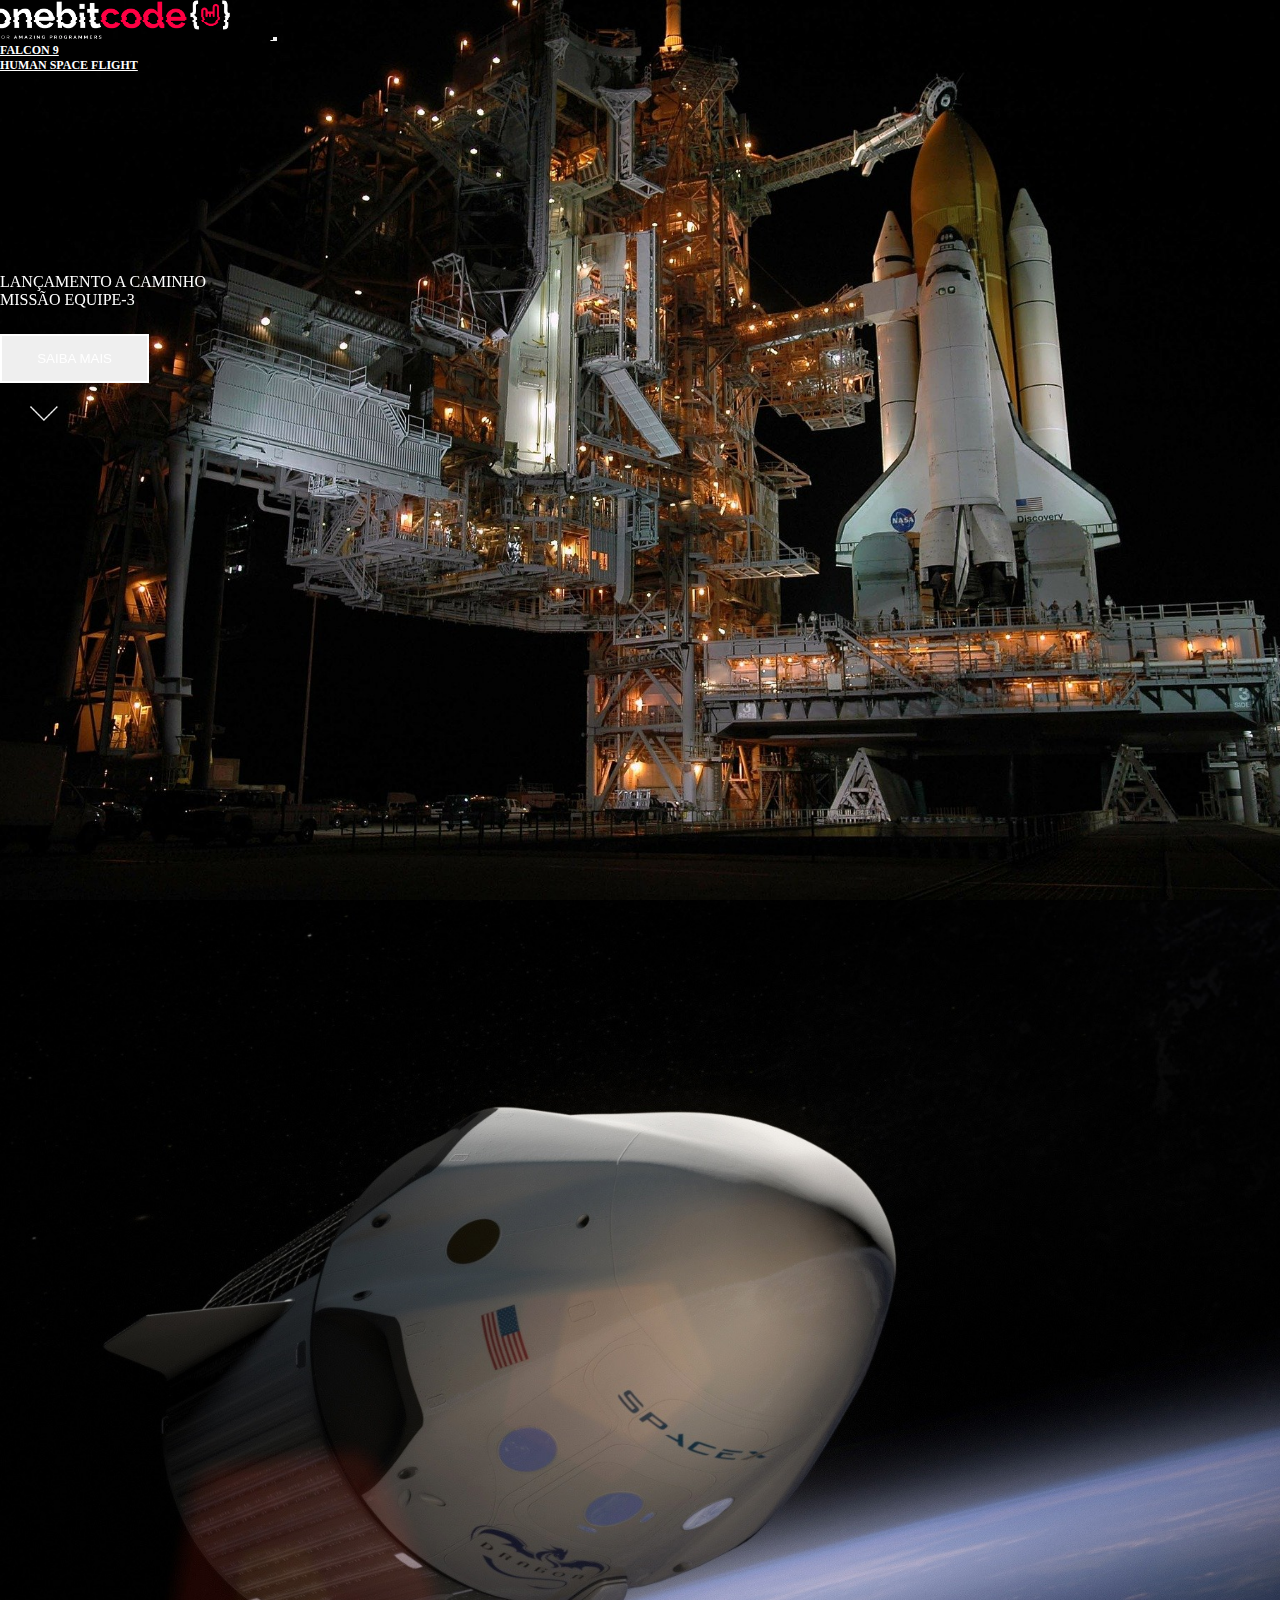
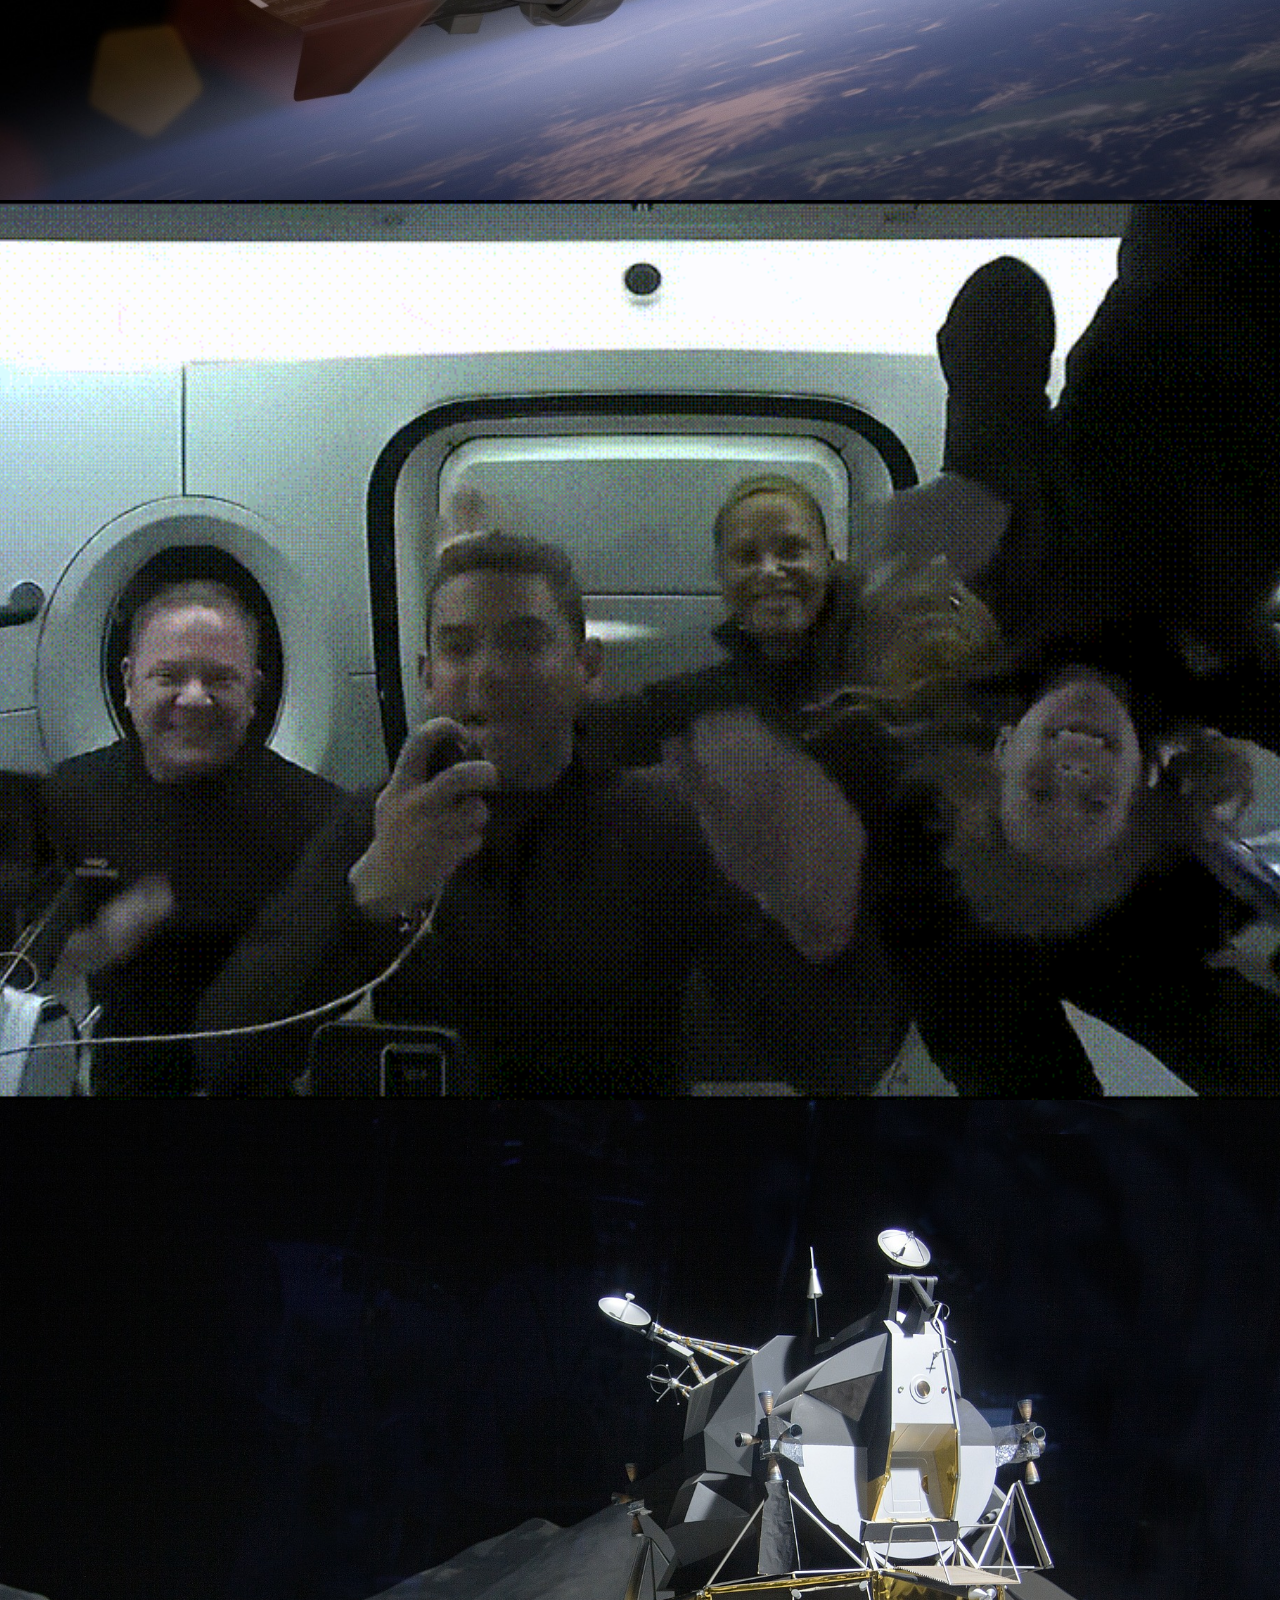
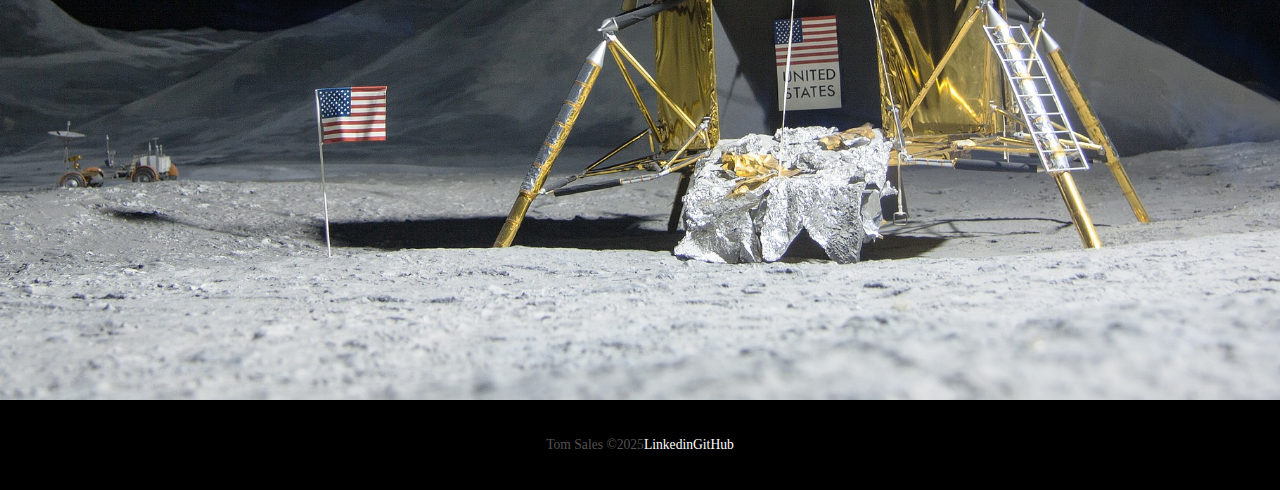
<file: index.html>
<!DOCTYPE html>
<html lang="pt-br">
<head>
    <meta charset="UTF-8">
    <meta name="viewport" content="width=device-width, initial-scale=1.0">

    <!-- Bootstrap css -->
    <link href="https://cdn.jsdelivr.net/npm/bootstrap@5.1.3/dist/css/bootstrap.min.css" rel="stylesheet" integrity="sha384-1BmE4kWBq78iYhFldvKuhfTAU6auU8tT94WrHftjDbrCEXSU1oBoqyl2QvZ6jIW3" crossorigin="anonymous">

    <!-- Lib text -->
    <link rel="stylesheet" href="https://unpkg.com/aos@next/dist/aos.css" />

    <!-- Favicon -->
    <link rel="shortcut icon" href="./images/favicon.png" type="image/x-icon">

    <!-- Link do css -->
    <link rel="stylesheet" href="./css/styles.css">

    <title>OnebitX - Home</title>
</head>
<body>

    <!-- container00 e container01 para alteração no sass -->
    <div class="container-fluid container00 container01">
        <div class="container">
            <header class="header">

                <nav class="navbar navbar-expand-lg navbar-dark bg-transparent pt-4">
                    <div class="container-fluid">
                        <a href="index.html">
                            <img src="./images/logo-obc-2021-darkbg.png" alt="Logo OneBitX"
                            class="logoPc img-fluid">
                        </a>

                        <button class="navbar-toggler" type="button" data-bs-toggle="collapse" data-bs-target="#navbarNav" aria-controls="navbarNav" aria-expanded="false" aria-label="Toggle navigation">
                            <span class="navbar-toggler-icon"></span>
                        </button>

                        <div class="collapse navbar-collapse" id="navbarNav">
                            <ul class="navbar-nav">
                                <li class="nav-item">
                                    <a class="nav-link active" aria-current="page" href="falcon9.html" id="navItem">
                                        FALCON 9
                                    </a>
                                </li>
                                <li class="nav-item">
                                    <a class="nav-link active" href="humanSpace.html" id="navItem">
                                        HUMAN SPACE FLIGHT
                                    </a>
                                </li>
                            </ul>
                        </div>
                    </div>
                </nav>
            </header>
        </div>

        <div class="container titlePadding" data-aos="fade-up" data-aos-duration="1500">
            <p class="h5" id="launchComing">LANÇAMENTO A CAMINHO</p>
            <p class="h1 mediumTitle">MISSÃO EQUIPE-3</p>
            <button type="button" class="btn btn-outline-light mt-5" id="button">
                SAIBA MAIS
            </button>

            <div class="container text-center">
                <img src="./images/home/arrowDown.gif" alt="arrowDown" class="arrowDown">
            </div>
        </div>
    </div>

    <div class="container-fluid container00 container02">

        <div class="container titlePadding" data-aos="fade-right" data-aos-duration="1500">
            <p class="h5" id="launchComing">MISSÃO CONCLUÍDA</p>
            <p class="h1 shortTitle">MISSÃO EQUIPE-2 RETORNOU PARA A TERRA</p>
            <button type="button" class="btn btn-outline-light mt-5" id="button">
                SAIBA MAIS
            </button>
        </div>
    </div>

    <div class="container-fluid container00 container03">

        <div class="container titlePadding" data-aos="fade-down" data-aos-duration="1500">
            <p class="h5" id="launchComing">MISSÃO CONCLUÍDA</p>
            <p class="h1 shortTitle">DRAGON RETORNOU PARA A TERRA</p>
            <button type="button" class="btn btn-outline-light mt-5" id="button">
                SAIBA MAIS
            </button>
        </div>
    </div>

    <div class="container-fluid container00 container04">

        <div class="container titlePadding" data-aos="fade-down-right" data-aos-duration="1500">
            <p class="h1 mediumTitle">STARSHIP POUSA ASTRONAUTAS DA NASA NA LUA</p>


            <button type="button" class="btn btn-outline-light mt-5" id="button">
                SAIBA MAIS
            </button>
        </div>
    </div>

    <footer class="container-fluid footer">
        <span class="me-4 copyTS">Tom Sales &copy;2025</span>
        <a href="https://linkedin.com/in/tom-sales-camargo" target="_blank" class="me-4">Linkedin</a>
        <a href="https://github.com/tomsalescamargo" target="_blank">GitHub</a>
    </footer>

    <!-- Bootstrap script -->
    <script src="https://cdn.jsdelivr.net/npm/bootstrap@5.1.3/dist/js/bootstrap.bundle.min.js" integrity="sha384-ka7Sk0Gln4gmtz2MlQnikT1wXgYsOg+OMhuP+IlRH9sENBO0LRn5q+8nbTov4+1p" crossorigin="anonymous"></script> 

    <!-- Lib text script -->
    <script src="https://unpkg.com/aos@next/dist/aos.js"></script>
    <script>
      AOS.init();
    </script>
</body>
</html>
</file>
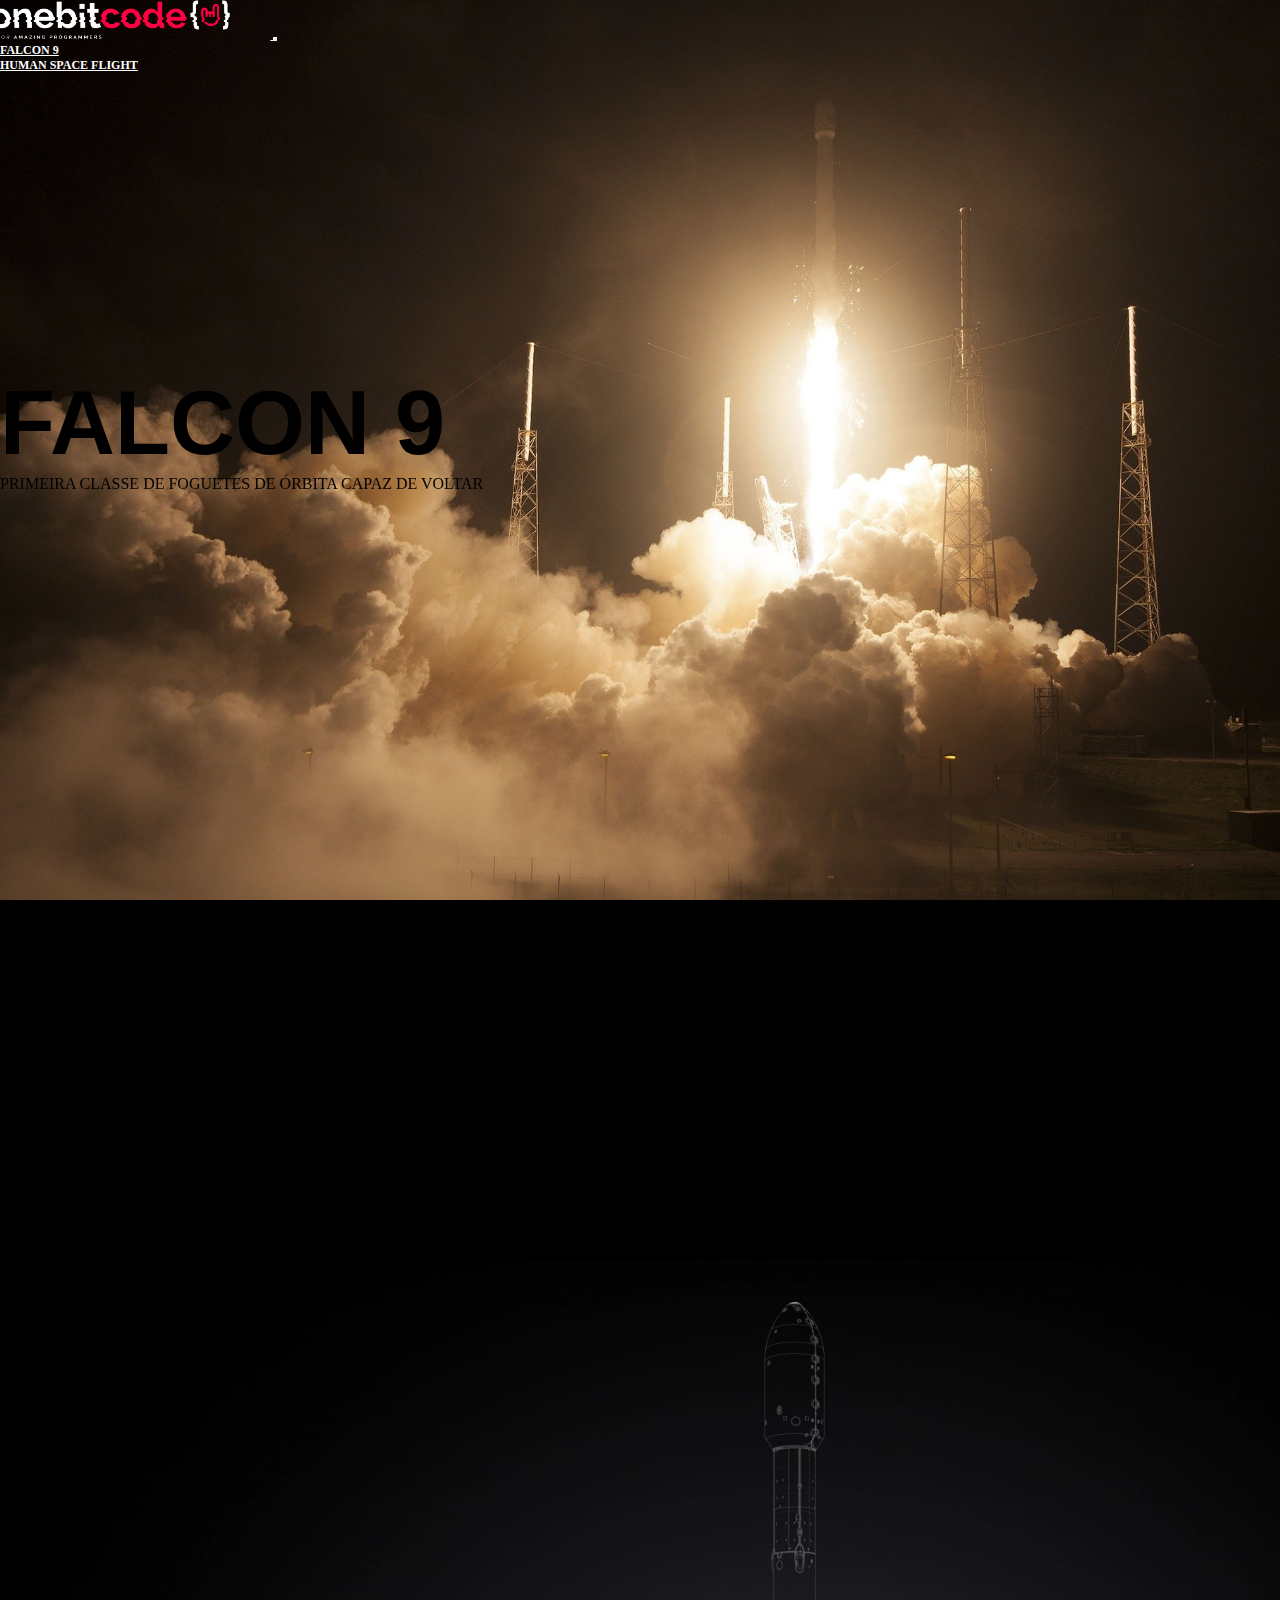
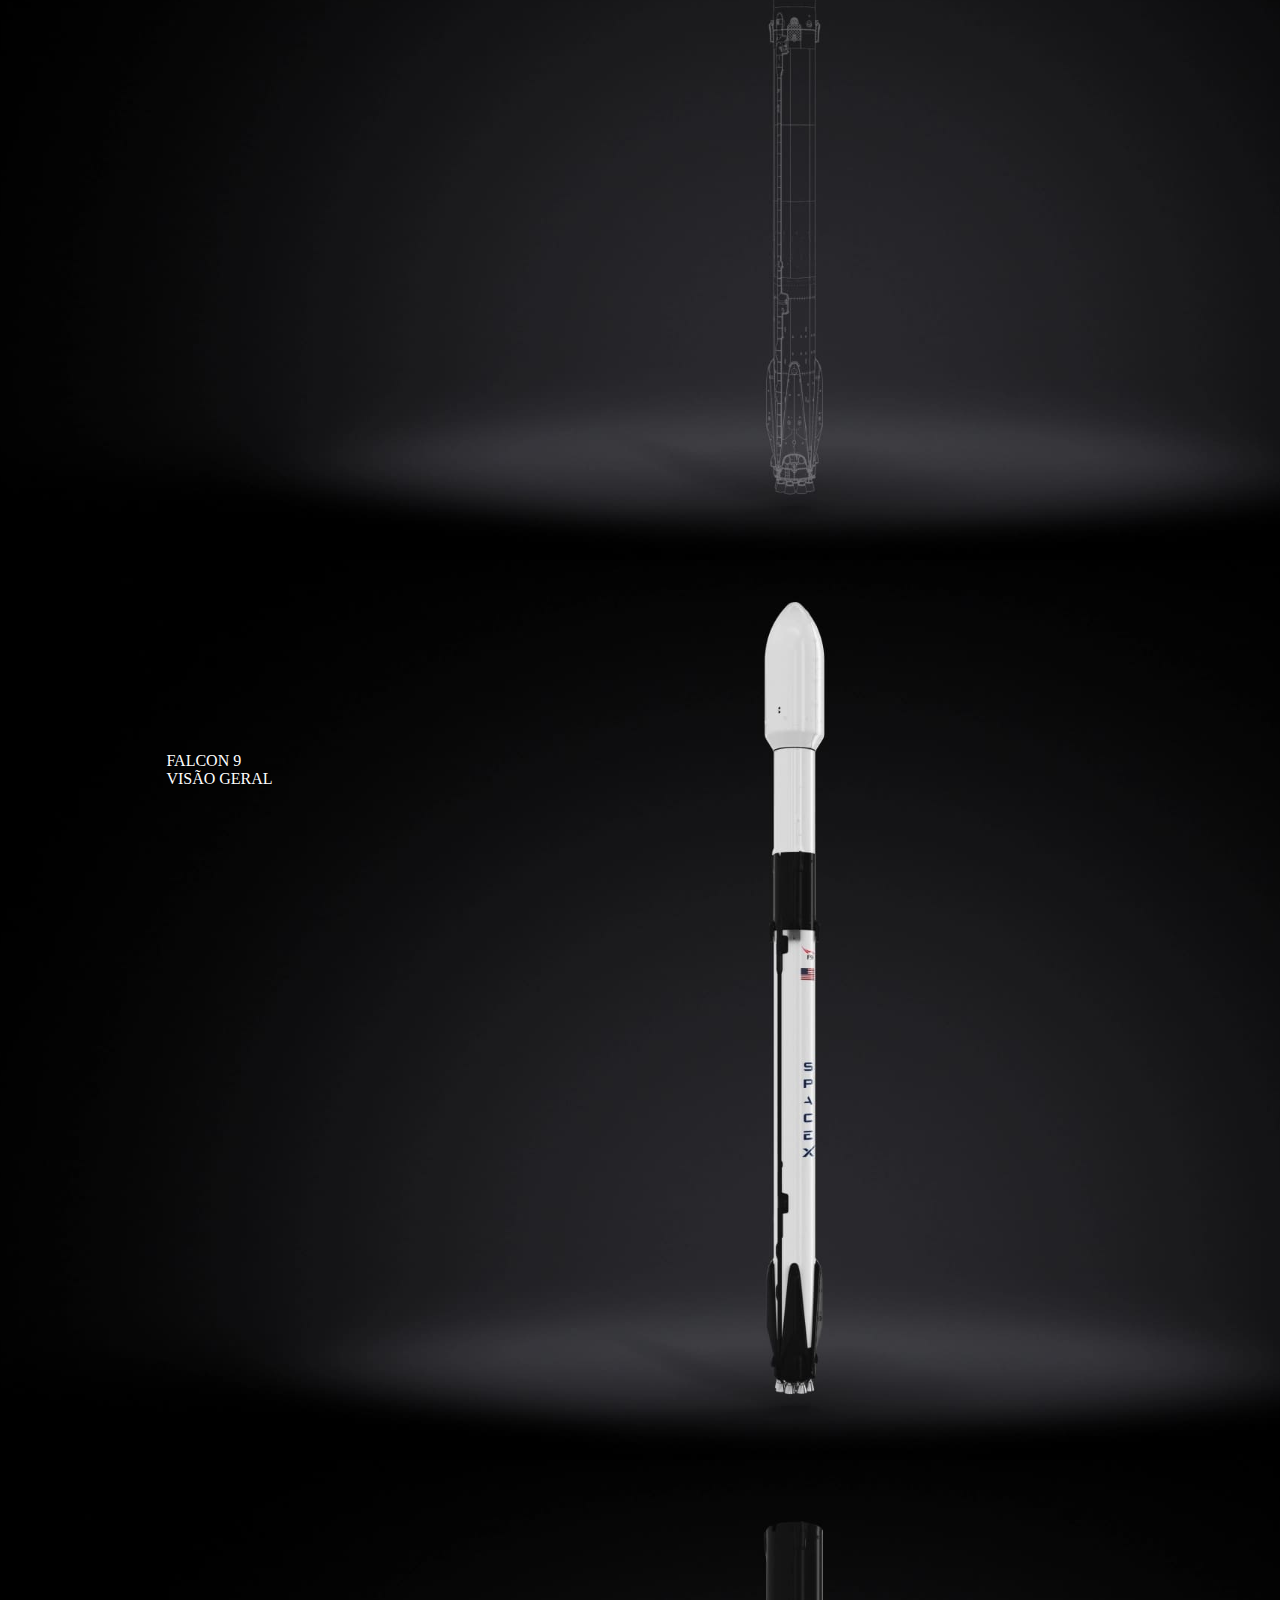
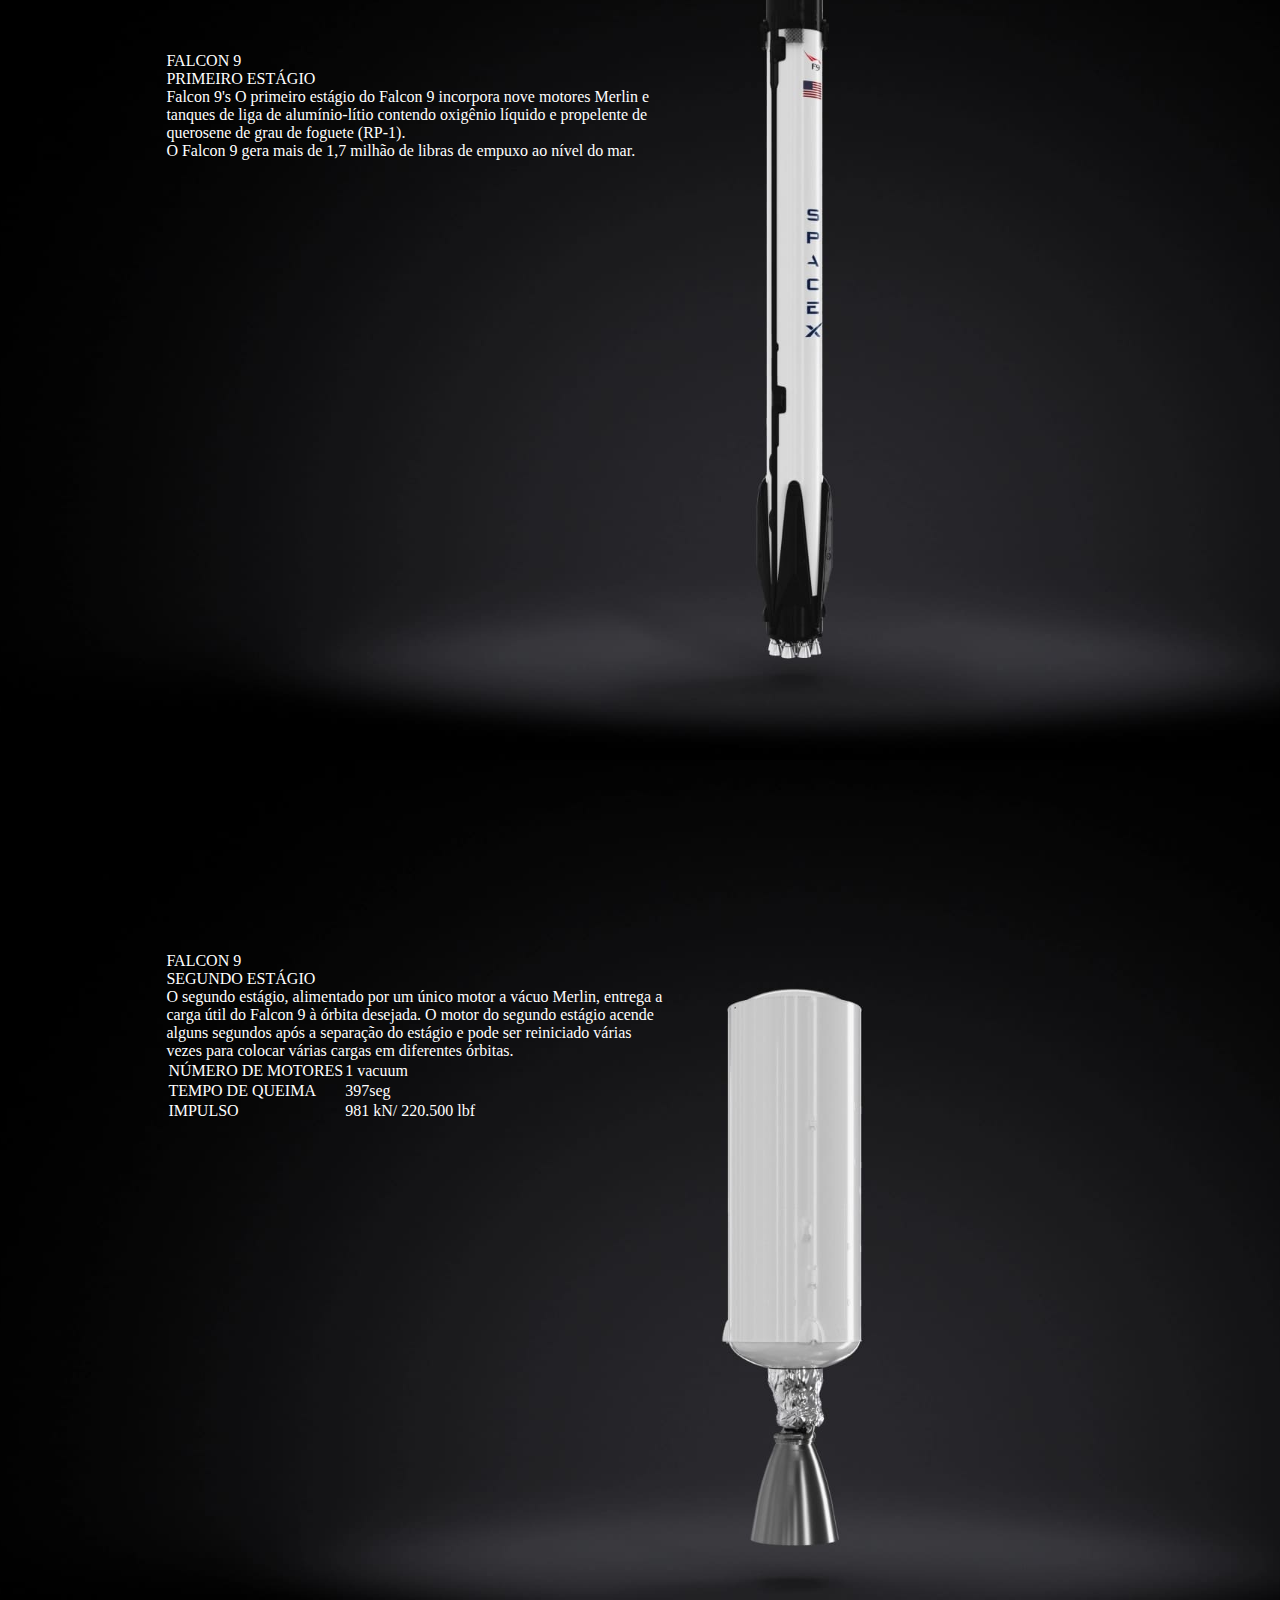
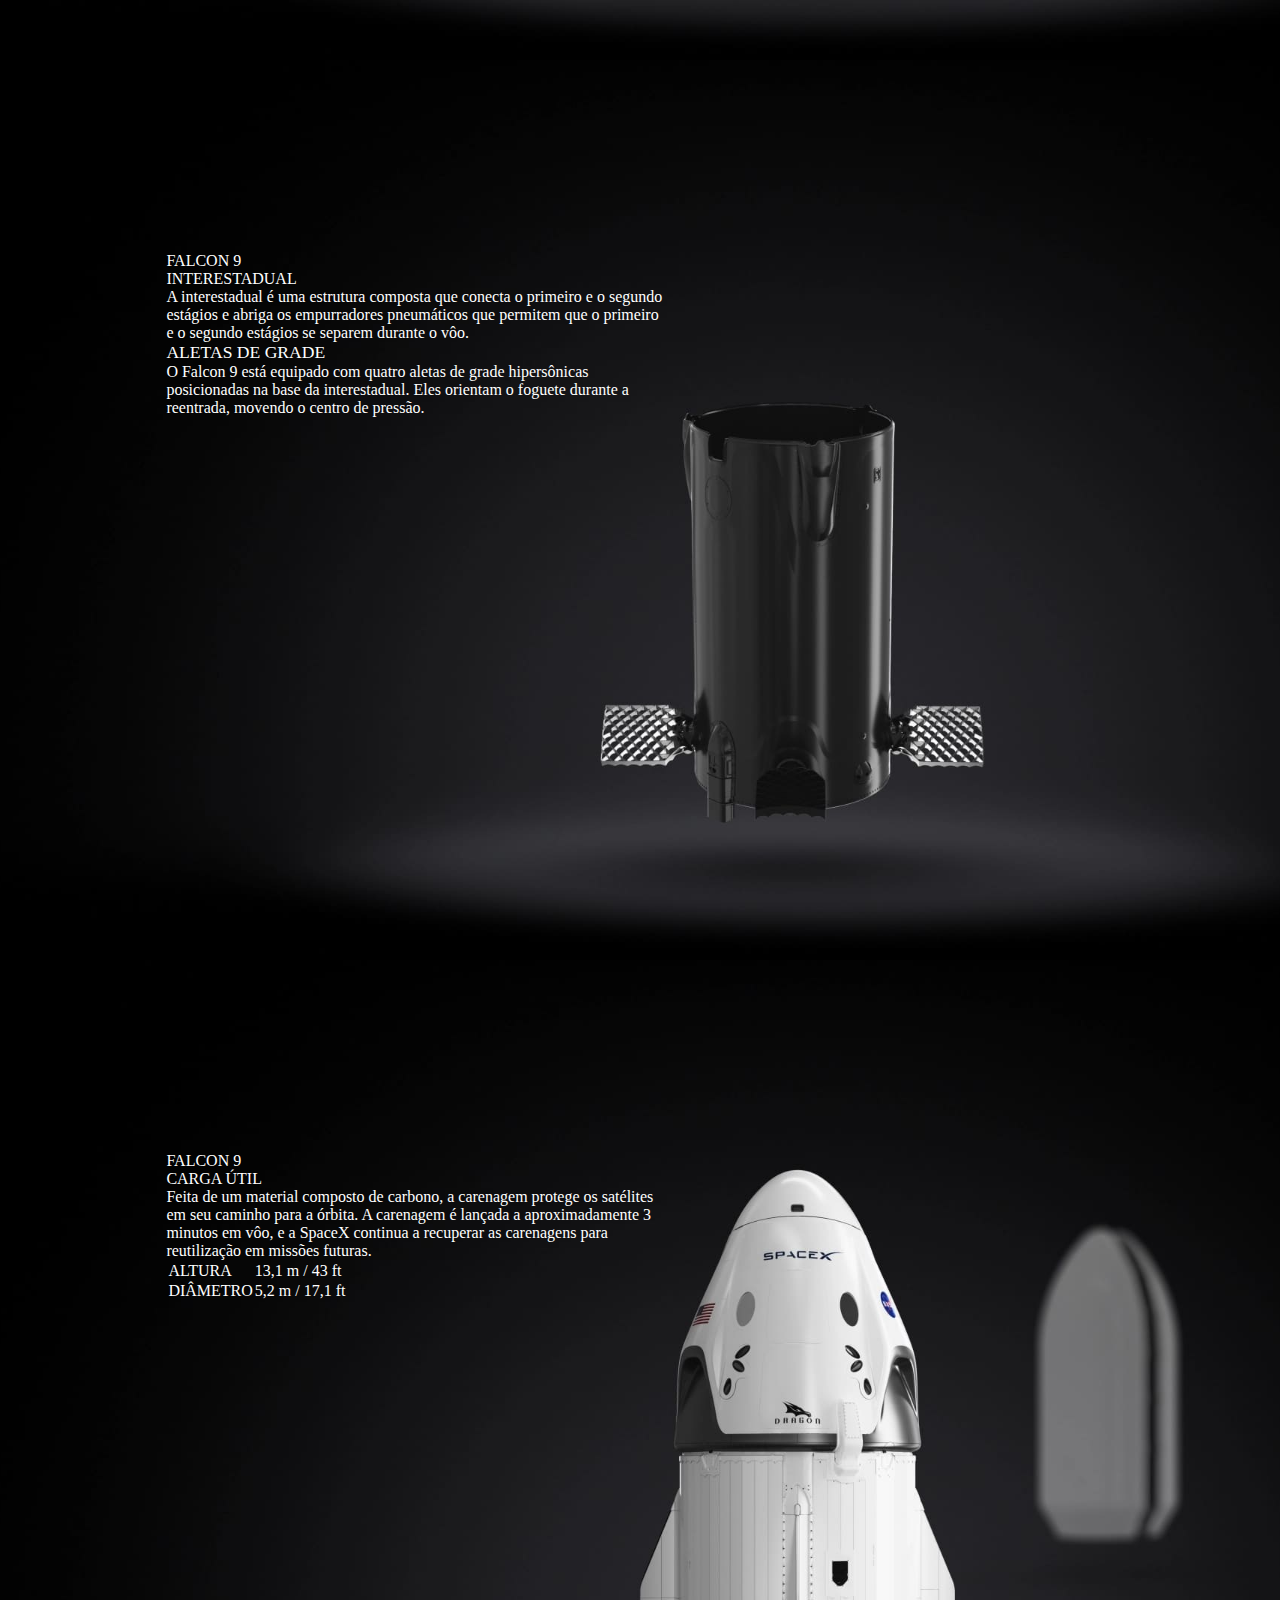
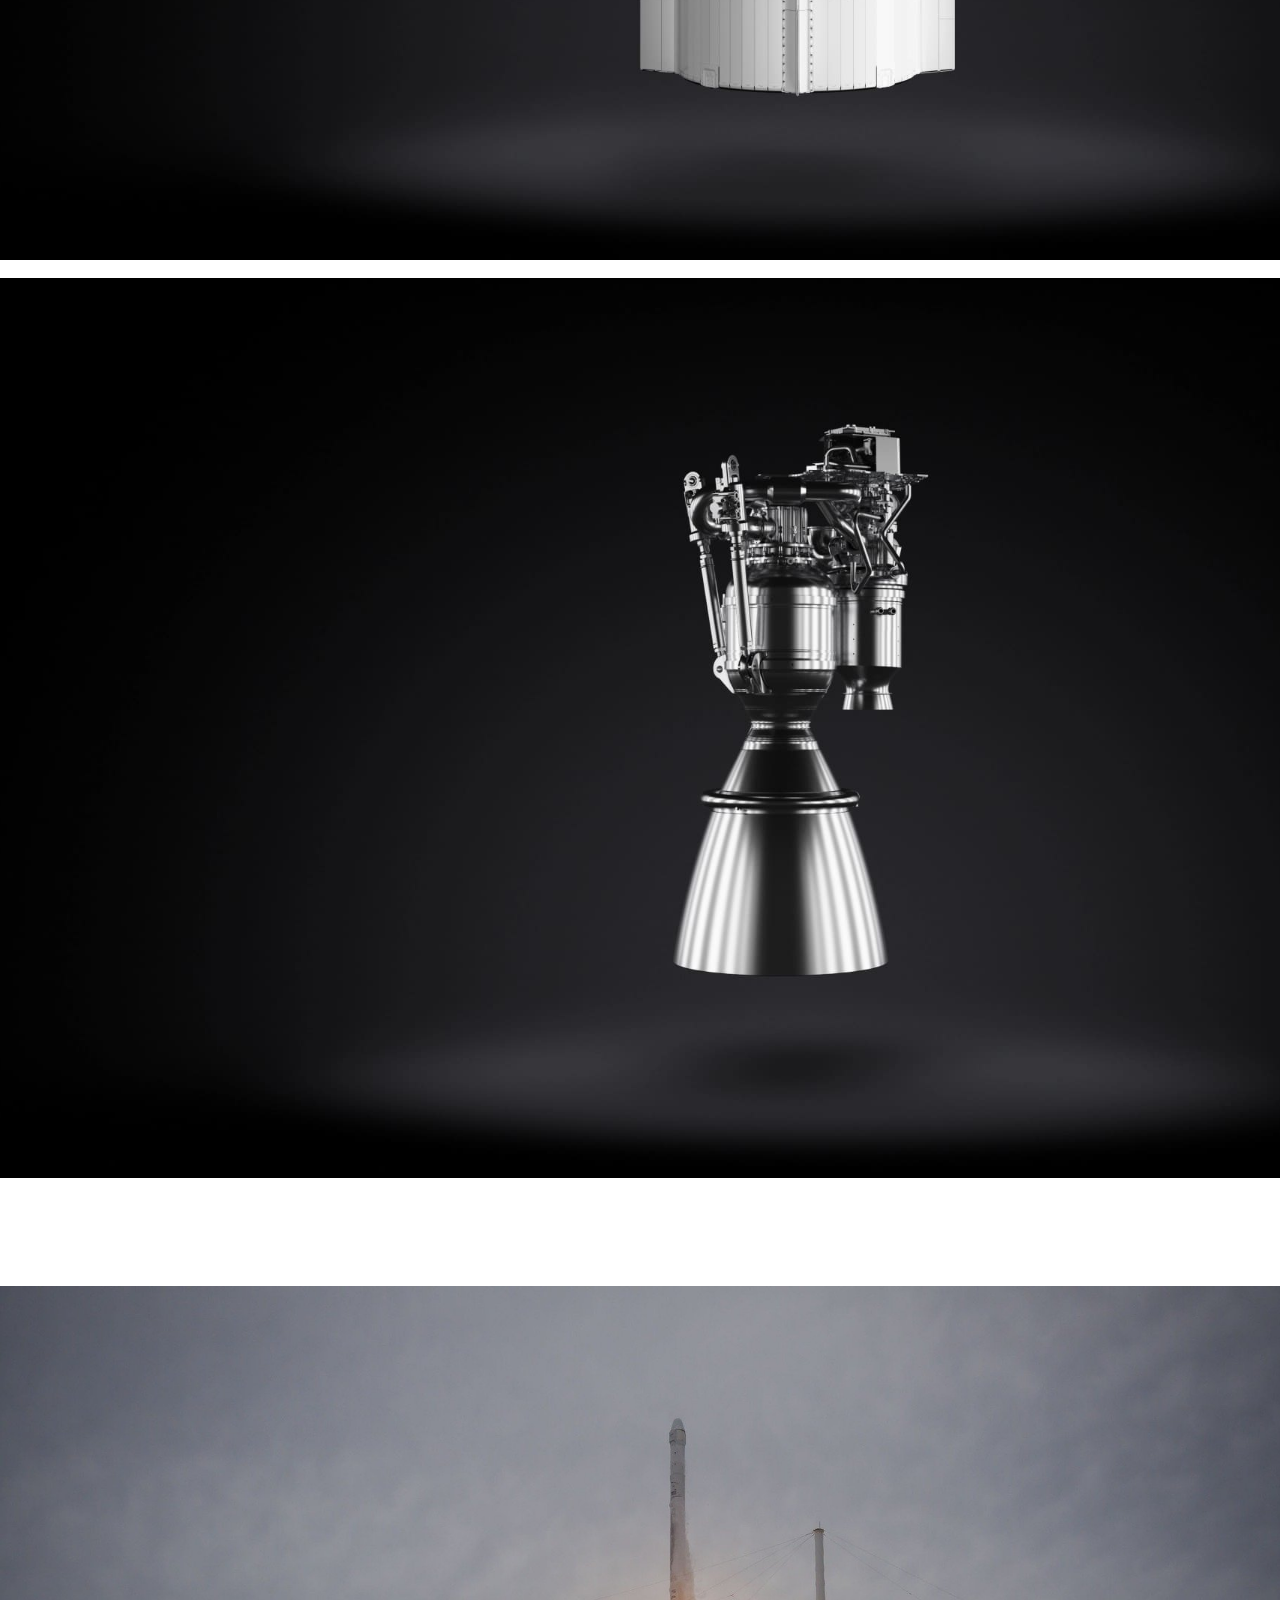
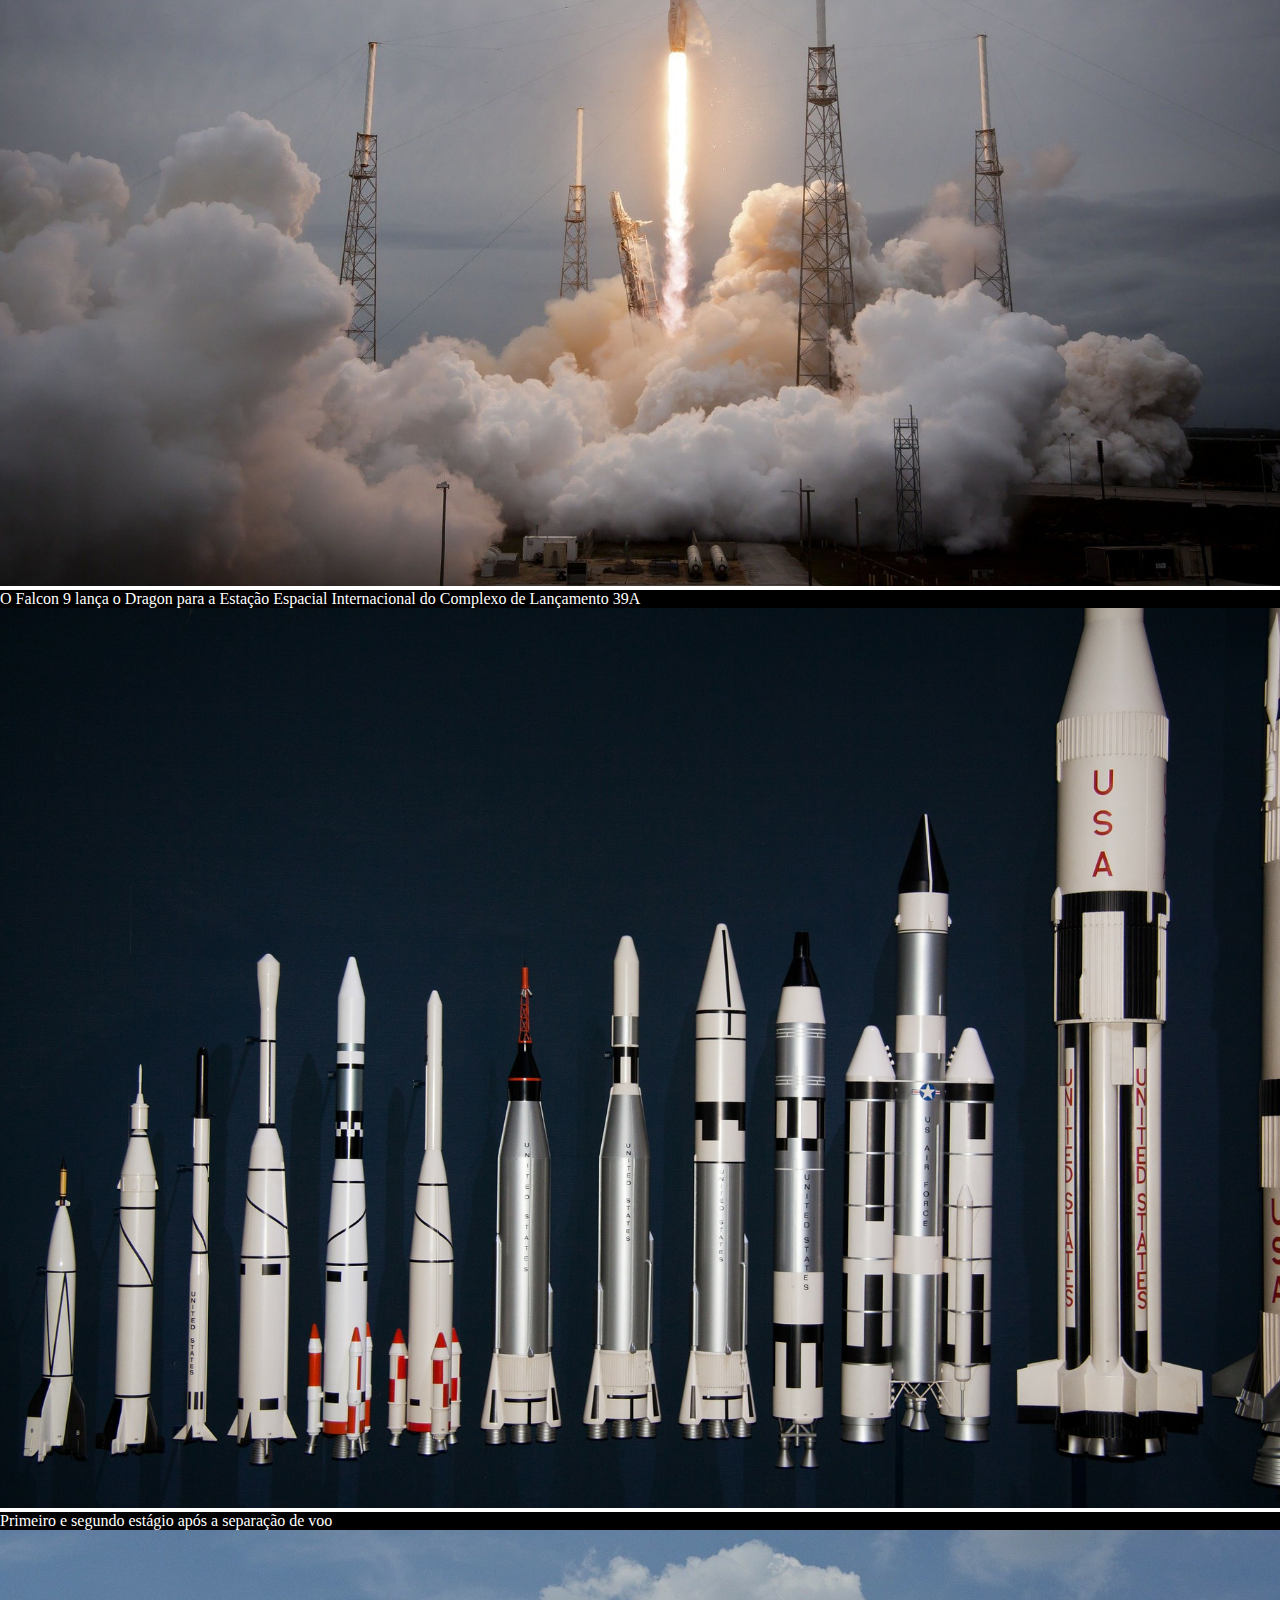
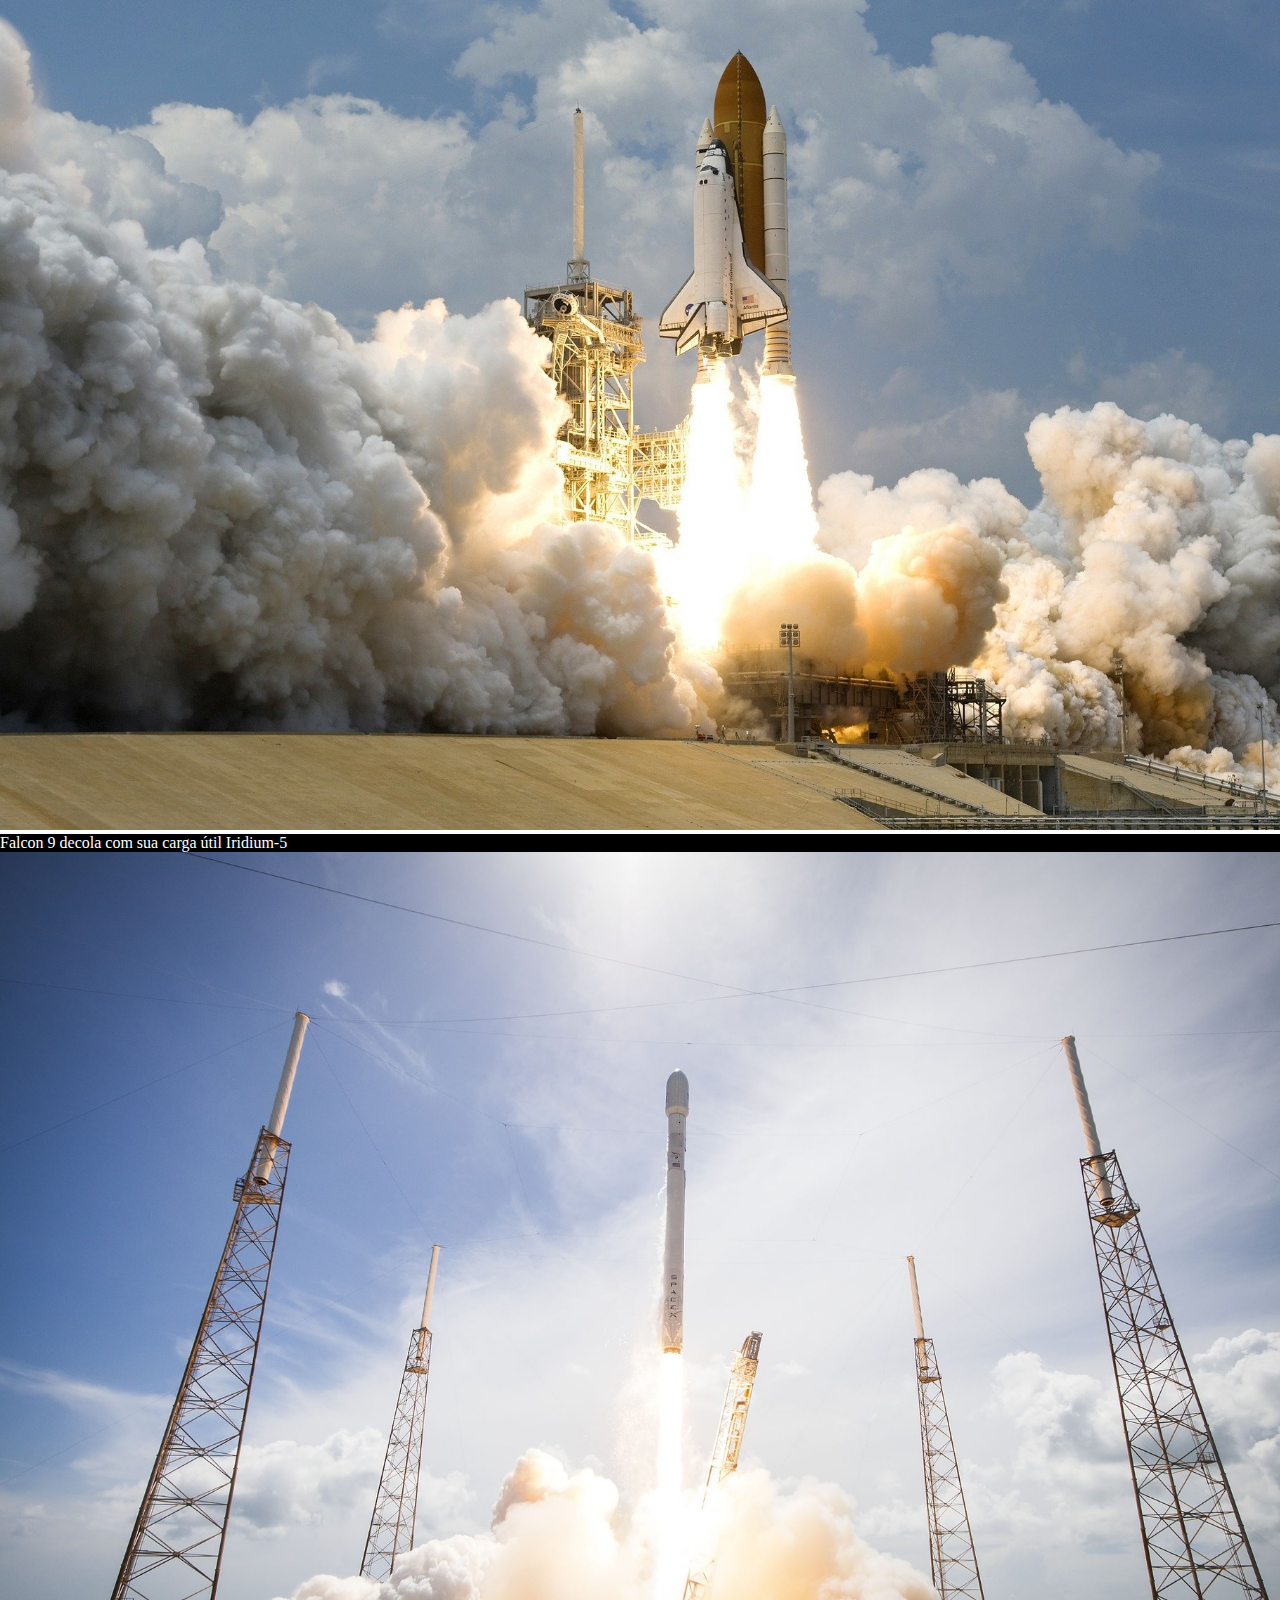
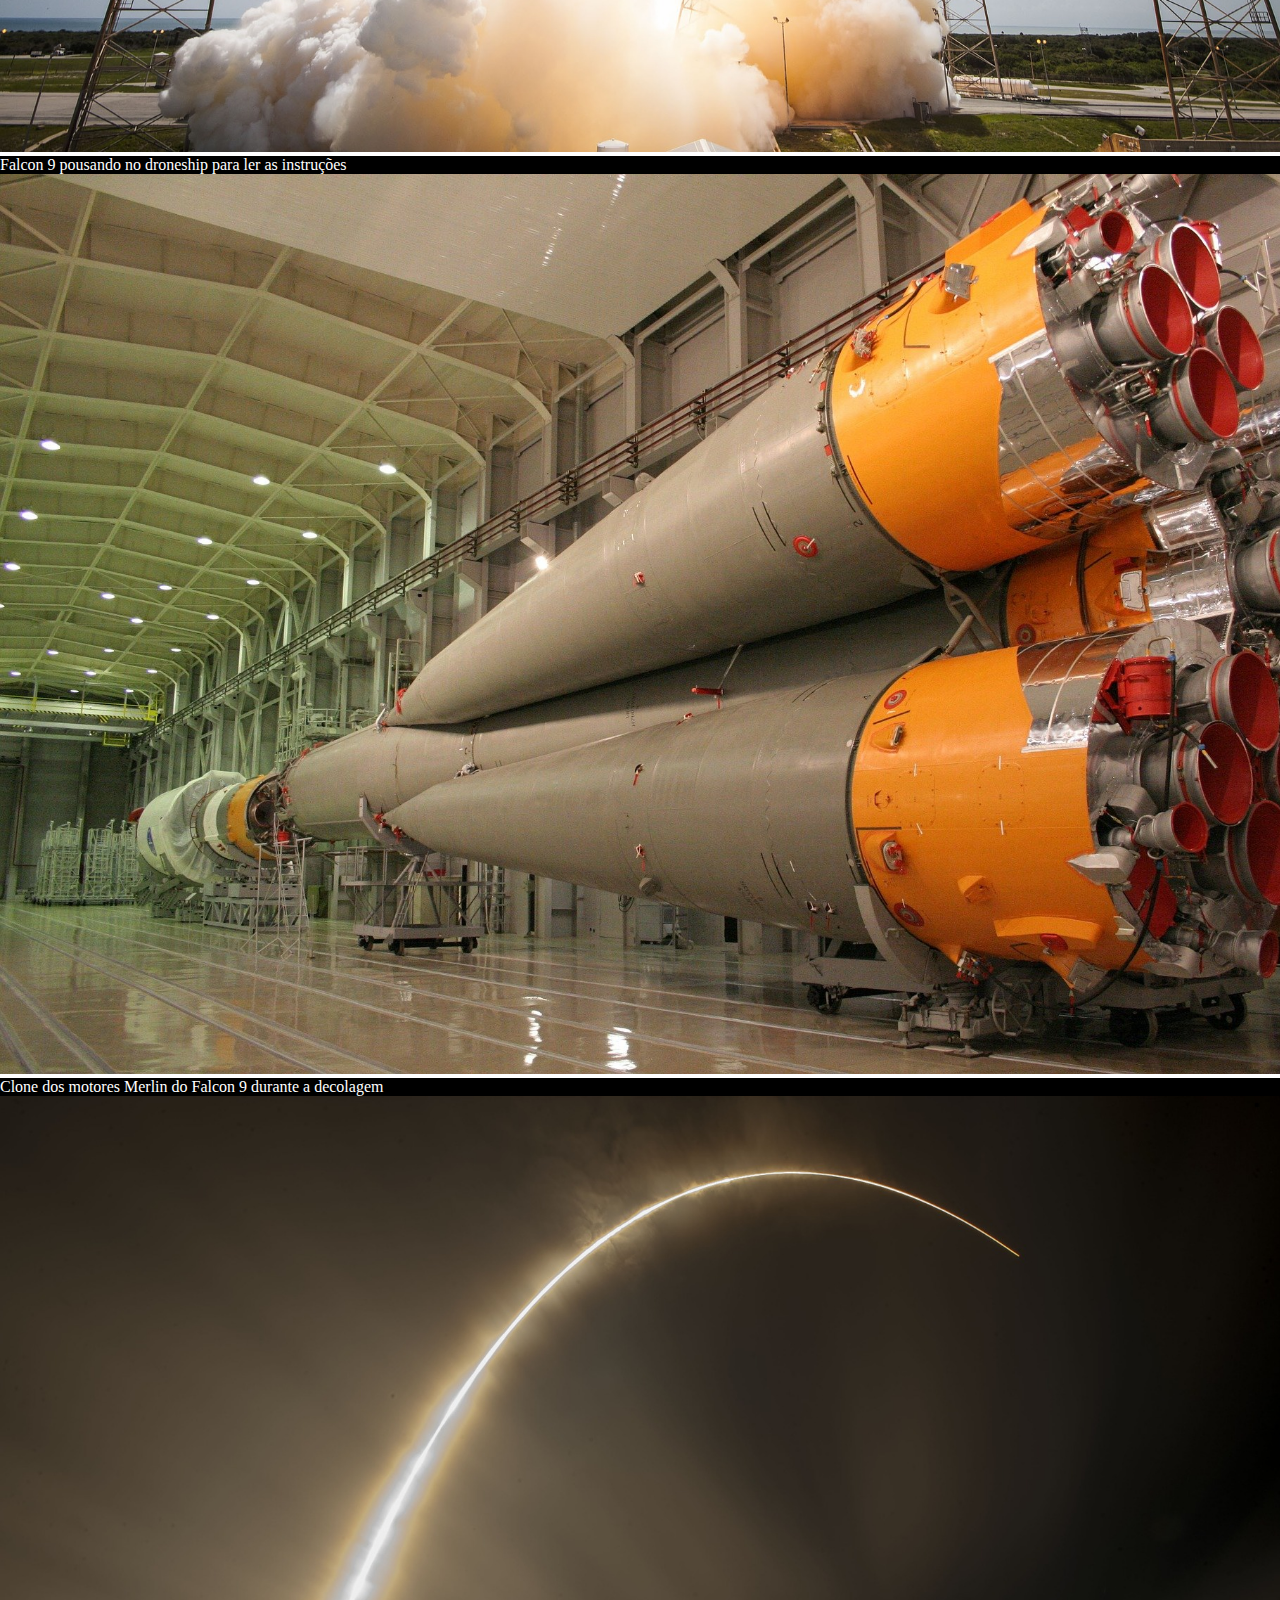
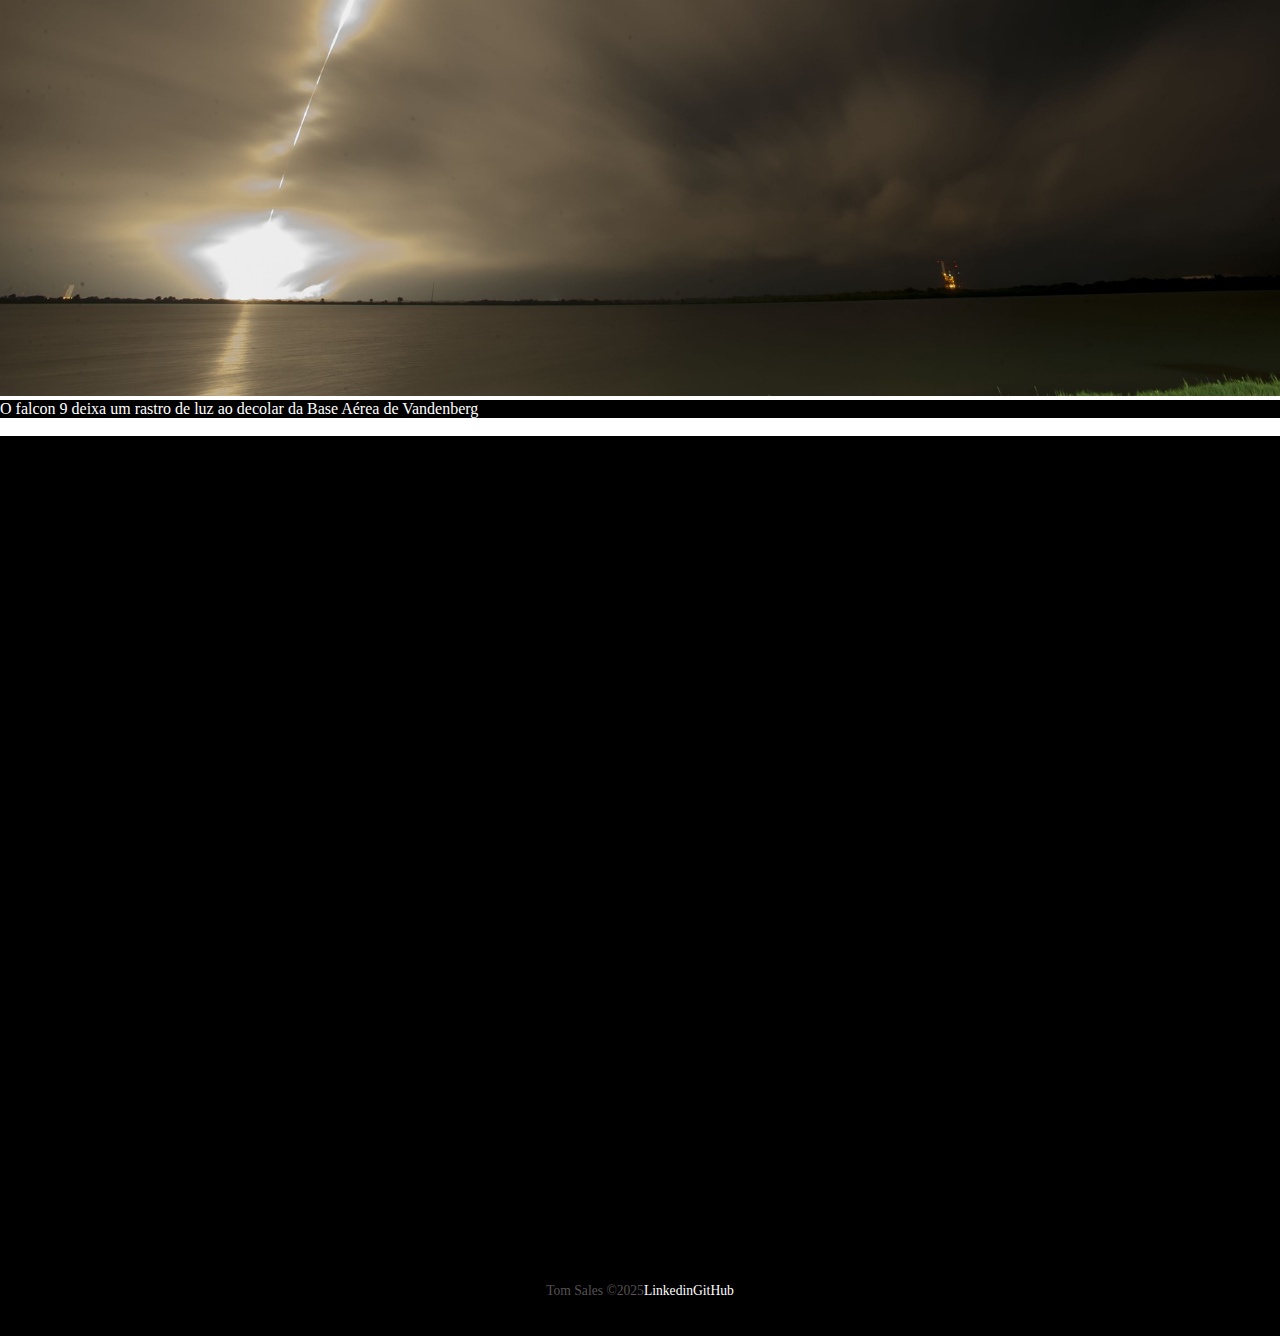
<file: falcon9.html>
<!DOCTYPE html>
<html lang="pt-br">
<head>
    <meta charset="UTF-8">
    <meta name="viewport" content="width=device-width, initial-scale=1.0">

    <!-- Bootstrap css -->
    <link href="https://cdn.jsdelivr.net/npm/bootstrap@5.1.3/dist/css/bootstrap.min.css" rel="stylesheet" integrity="sha384-1BmE4kWBq78iYhFldvKuhfTAU6auU8tT94WrHftjDbrCEXSU1oBoqyl2QvZ6jIW3" crossorigin="anonymous">

    <!-- Lib text -->
    <link rel="stylesheet" href="https://unpkg.com/aos@next/dist/aos.css" />

    <!-- Favicon -->
    <link rel="shortcut icon" href="./images/favicon.png" type="image/x-icon">

    <!-- Link do css -->
    <link rel="stylesheet" href="./css/styles.css">

    <title>OnebitX - Falcon9</title>
</head>
<body>

    <div class="container-fluid container00 container05">
        <div class="container">
            <header class="header">

                <nav class="navbar navbar-expand-lg navbar-dark bg-transparent pt-4">
                    <div class="container-fluid">
                        <a href="index.html">
                            <img src="./images/logo-obc-2021-darkbg.png" alt="Logo OneBitX"
                            class="logoPc img-fluid">
                        </a>

                        <button class="navbar-toggler" type="button" data-bs-toggle="collapse" data-bs-target="#navbarNav" aria-controls="navbarNav" aria-expanded="false" aria-label="Toggle navigation">
                            <span class="navbar-toggler-icon"></span>
                        </button>

                        <div class="collapse navbar-collapse" id="navbarNav">
                            <ul class="navbar-nav">
                                <li class="nav-item">
                                    <a class="nav-link active" aria-current="page" href="falcon9.html" id="navItem">
                                        FALCON 9
                                    </a>
                                </li>
                                <li class="nav-item">
                                    <a class="nav-link active" href="humanSpace.html" id="navItem">
                                        HUMAN SPACE FLIGHT
                                    </a>
                                </li>
                            </ul>
                        </div>
                    </div>
                </nav>
            </header>
        </div>

        <div class="container text-center titleContent" data-aos="fade-up" data-aos-duration="1500">
            <p class="h1 titleFalcon9">FALCON 9</p>
            <p class="h5 subTitleFalcon9">PRIMEIRA CLASSE DE FOGUETES DE ÓRBITA CAPAZ DE VOLTAR</p>
        </div>
    </div>

    <div class="container-fluid numbers">
        <div class="row text-center">
            <div class="col-sm col1">
                <p class="h1 titleNumber" data-aos="flip-up" data-aos-duration="1150">
                    126
                </p>
                <p class="subTitleNumber" data-aos="flip-up" data-aos-duration="1050">
                    LANÇAMENTOS TOTAIS
                </p>
            </div>

            <div class="col-sm">
                <p class="h1 titleNumber" data-aos="flip-left" data-aos-duration="1100">
                    86
                </p>
                <p class="subTitleNumber" data-aos="flip-left" data-aos-duration="1000">
                    DESEMBARQUES TOTAIS
                </p>
            </div>

            <div class="col-sm col3">
                <p class="h1 titleNumber" data-aos="flip-right" data-aos-duration="1200">
                    68
                </p>
                <p class="subTitleNumber" data-aos="flip-up" data-aos-duration="1150">
                    FOGUETES RECUPERADOS
                </p>
            </div>
        </div>
    </div>

    <div class="container-fluid container00 container06">
        <div class="container containerFalcon9Desc">
            <p class="falcon9Desc" data-aos="fade-right" data-aos-duration="1500">
                O Falcon 9 é um foguete reutilizável de dois estágios projetado e 
                fabricado pela SpaceX para o transporte confiável e seguro de 
                pessoas e cargas úteis para a órbita da Terra e além. Falcon 9 é o 
                primeiro foguete reutilizável de classe orbital do mundo. A capacidade
                de reutilização permite que a SpaceX refile as partes mais caras do 
                foguete, o que, por sua vez, reduz o custo do acesso ao espaço.
            </p>
        </div>
    </div>

    <div id="carouselExampleControls" class="carousel slide" data-bs-ride="carousel">

        <div class="carousel-inner">
          <div class="carousel-item active container00 carrossel01" data-bs-interval="10000000">
            <div class="container" id="overViewPosition">
                <p class="subTitleOverView">FALCON 9</p>
                <p class="h3 titleOverView">VISÃO GERAL</p>

                <table class="table" id="widthTable">
        
                    <tbody>

                        <tr data-aos="fade-right" data-aos-duration="1500">
                            <td>ALTURA</td>
                            <td class="text-end">70 m<span class="corEscuraTxt"> / 229.6 f</span></td>
                        </tr>

                        <tr data-aos="fade-right" data-aos-duration="1200">
                            <td>DIÂMETRO</td>
                            <td class="text-end">3.7 m<span class="corEscuraTxt"> / 12 ft</span></td>
                        </tr>

                        <tr data-aos="fade-right" data-aos-duration="1500">
                            <td>MASSA</td>
                            <td class="text-end">594,054 kg<span class="corEscuraTxt"> / 1,207,920 lb</span></td>
                        </tr>

                        <tr data-aos="fade-right" data-aos-duration="1400">
                            <td>CARGA MÁXIMA PARA LEO</td>
                            <td class="text-end">22,800 kg<span class="corEscuraTxt"> / 50,265 lb</span></td>
                        </tr>

                        <tr data-aos="fade-right" data-aos-duration="1600">
                            <td>CARGA MÁXIMA PARA GTO</td>
                            <td class="text-end">8,300 kg<span class="corEscuraTxt"> / 18,300 lb</span></td>
                        </tr>

                        <tr data-aos="fade-right" data-aos-duration="1300">
                            <td>CARGA MÁXIMA PARA MARTE</td>
                            <td class="text-end">4,020 kg<span class="corEscuraTxt"> / 8,860  lb</span></td>
                        </tr>
                    </tbody>
                </table>
            </div>
          </div>

          <div class="carousel-item container00 carrossel02" data-bs-interval="10000000">
            <div class="container" id="overViewPosition">
                <p class="subTitleOverView">FALCON 9</p>
                <p class="h3 titleOverView">PRIMEIRO ESTÁGIO</p>

                <p>
                    Falcon 9's O primeiro estágio do Falcon 9 incorpora nove motores Merlin e 
                    tanques de liga de alumínio-lítio contendo oxigênio líquido e propelente de 
                    querosene de grau de foguete (RP-1).
                </p>

                <p>O Falcon 9 gera mais de 1,7 milhão de libras de empuxo ao nível do mar.</p>
            </div>
          </div>

          <div class="carousel-item container00 carrossel03" data-bs-interval="10000000">
            <div class="container" id="overViewPosition">
                <p class="subTitleOverView">FALCON 9</p>
                <p class="h3 titleOverView">SEGUNDO ESTÁGIO</p>
    
                <p>
                    O segundo estágio, alimentado por um único motor a vácuo Merlin, entrega 
                    a carga útil do Falcon 9 à órbita desejada. O motor do segundo estágio 
                    acende alguns segundos após a separação do estágio e pode ser reiniciado 
                    várias vezes para colocar várias cargas em diferentes órbitas.
                </p>
    
                <table class="table" id="widthTable">
    
                    <tbody>
                        <tr>
                            <td>NÚMERO DE MOTORES</td>
                            <td class="text-end">1 vacuum</td>
                        </tr>
    
                        <tr>
                            <td>TEMPO DE QUEIMA</td>
                            <td class="text-end">397seg</td>
                        </tr>
    
                        <tr>
                            <td>IMPULSO</td>
                            <td class="text-end">981 kN<span class="corEscuraTxt">/ 220.500 lbf</span></td>
                        </tr>
                    </tbody>
                </table>
            </div>
          </div>

          <div class="carousel-item container00 carrossel04" data-bs-interval="10000000">
            <div class="container" id="overViewPosition">
                <p class="subTitleOverView">FALCON 9</p>
                <p class="h3 titleOverView">INTERESTADUAL</p>
    
                <p>
                    A interestadual é uma estrutura composta que conecta o primeiro e o segundo
                    estágios e abriga os empurradores pneumáticos que permitem que o primeiro e
                    o segundo estágios se separem durante o vôo.
                </p>
                <p style="font-size: 1.1rem;">
                    ALETAS DE GRADE
                </p>
                <p>
                    O Falcon 9 está equipado com quatro aletas de grade hipersônicas posicionadas na base da 
                    interestadual. Eles orientam o foguete durante a reentrada, movendo o centro de pressão.
                </p>
            </div>
          </div>

          <div class="carousel-item container00 carrossel05" data-bs-interval="10000000">
            <div class="container" id="overViewPosition">
                <p class="subTitleOverView">FALCON 9</p>
                <p class="h3 titleOverView">CARGA ÚTIL</p>

                <p>  
                    Feita de um material composto de carbono, a carenagem protege os satélites em
                    seu caminho para a órbita. A carenagem é lançada a aproximadamente 3 minutos em vôo,
                    e a SpaceX continua a recuperar as carenagens para reutilização em missões futuras.
                </p>
    
                <table class="table" id="widthTable">
    
                    <tbody>
                        <tr>
                            <td>ALTURA</td>
                            <td class="text-end">13,1 m<span class="corEscuraTxt"> / 43 ft</span></td>
                        </tr>
    
                        <tr>
                            <td>DIÂMETRO</td>
                            <td class="text-end">5,2 m<span class="corEscuraTxt"> / 17,1 ft</span></td>
                        </tr>
                    </tbody>
                </table>
            </div>
          </div>
        </div>

        <a class="carousel-control-prev" href="#carouselExampleControls" role="button" data-bs-slide="prev">
          <span class="carousel-control-prev-icon" aria-hidden="true"></span>
          <span class="sr-only">Anterior</span>
        </a>
        <a class="carousel-control-next" href="#carouselExampleControls" role="button" data-bs-slide="next">
          <span class="carousel-control-next-icon" aria-hidden="true"></span>
          <span class="sr-only">Próximo</span>
        </a>
    </div>

    <div class="container-fluid container00 container07">

        <div class="container" id="overViewPosition" data-aos="fade-down" data-aos-duration="2000">
            <p class="subTitleOverView">FALCON 9</p>
            <p class="h3 titleOverView">MERLIN</p>

            <p>  
                Merlin é uma família de motores de foguete desenvolvidos pela SpaceX
                para uso em seus veículos de lançamento Falcon 1, Falcon 9 e Falcon Heavy.
                Os motores Merlin usam querosene de grau de foguete (RP-1) e oxigênio
                líquido como propelentes de foguete em um ciclo de energia de gerador a gás.
                O motor Merlin foi originalmente projetado para recuperação e reutilização.
            </p>

            <table class="table" id="widthTable">

                <tbody>
                    <tr>
                        <td>PROPULSOR</td>
                        <td class="text-end">LOX<span class="corEscuraTxt"> / RP-1</span></td>
                    </tr>

                    <tr>
                        <td>DIÂMETRO</td>
                        <td class="text-end">845 kN<span class="corEscuraTxt"> / 190.000 lbf</span></td>
                    </tr>
                </tbody>
            </table>
        </div>
    </div>

    <div id="carouselExampleIndicators" class="carousel slide carrosselSlide" data-ride="carousel">
        <ol class="carousel-indicators">
          <li data-bs-target="#carouselExampleIndicators" data-bs-slide-to="0" class="active"></li>
          <li data-bs-target="#carouselExampleIndicators" data-bs-slide-to="1"></li>
          <li data-bs-target="#carouselExampleIndicators" data-bs-slide-to="2"></li>
          <li data-bs-target="#carouselExampleIndicators" data-bs-slide-to="3"></li>
          <li data-bs-target="#carouselExampleIndicators" data-bs-slide-to="4"></li>
          <li data-bs-target="#carouselExampleIndicators" data-bs-slide-to="5"></li>
        </ol>

        <div class="carousel-inner">
          <div class="carousel-item active" data-bs-interval="100000000">
            <img class="d-block w-100" src="./images/falcon9/09.jpg" alt="First slide">
            <div class="carousel-caption d-md-block">
                <p class="carouselText">O Falcon 9 lança o Dragon para a Estação Espacial Internacional do Complexo de Lançamento 39A</p>
            </div>
          </div>

          <div class="carousel-item" data-bs-interval="100000000">
            <img class="d-block w-100" src="./images/falcon9/10.jpg" alt="Second slide">
            <div class="carousel-caption d-md-block">
                <p class="carouselText">Primeiro e segundo estágio após a separação de voo</p>
            </div>
          </div>

          <div class="carousel-item" data-bs-interval="100000000">
            <img class="d-block w-100" src="./images/falcon9/11.jpg" alt="Third slide">
            <div class="carousel-caption d-md-block">
                <p class="carouselText">Falcon 9 decola com sua carga útil Iridium-5</p>
            </div>
          </div>

          <div class="carousel-item" data-bs-interval="100000000">
            <img class="d-block w-100" src="./images/falcon9/12.jpg" alt="Fourth slide">
            <div class="carousel-caption d-md-block">
                <p class="carouselText">Falcon 9 pousando no droneship para ler as instruções</p>
            </div>
          </div>

          <div class="carousel-item" data-bs-interval="100000000">
            <img class="d-block w-100" src="./images/falcon9/13.jpg" alt="Fifth slide">
            <div class="carousel-caption d-md-block">
                <p class="carouselText">Clone dos motores Merlin do Falcon 9 durante a decolagem</p>
            </div>
          </div>

          <div class="carousel-item" data-bs-interval="100000000">
            <img class="d-block w-100" src="./images/falcon9/14.jpg" alt="Sixth slide">
            <div class="carousel-caption d-md-block">
                <p class="carouselText">O falcon 9 deixa um rastro de luz ao decolar da Base Aérea de Vandenberg</p>
            </div>
          </div>
        </div>

        <a class="carousel-control-prev" href="#carouselExampleIndicators" role="button" data-bs-slide="prev">
          <span class="carousel-control-prev-icon" aria-hidden="true"></span>
          <span class="sr-only">Anterior</span>
        </a>
        <a class="carousel-control-next" href="#carouselExampleIndicators" role="button" data-bs-slide="next">
          <span class="carousel-control-next-icon" aria-hidden="true"></span>
          <span class="sr-only">Próximo</span>
        </a>
    </div>

    <div class="container-fluid text-center downloadDesc">
        <p data-aos="fade-right" data-aos-duration="1200">
            Para mais informações sobre os serviços entre em contato com tomsalescamargo@gmail.com
        </p>

        <button type="button" class="btn btn-outline-light p-3" data-aos="flip-left" data-aos-duration="1000">
            GUIA DO USUÁRIO
        </button>

        <button type="button" class="btn btn-outline-light p-3" data-aos="flip-up" data-aos-duration="1300">
            GUIA DO USUÁRIO
        </button>
    </div>

    <footer class="container-fluid footer">
        <span class="me-4 copyTS">Tom Sales &copy;2025</span>
        <a href="https://linkedin.com/in/tom-sales-camargo" target="_blank" class="me-4">Linkedin</a>
        <a href="https://github.com/tomsalescamargo" target="_blank">GitHub</a>
    </footer>

    <!-- Bootstrap script -->
    <script src="https://cdn.jsdelivr.net/npm/bootstrap@5.1.3/dist/js/bootstrap.bundle.min.js" integrity="sha384-ka7Sk0Gln4gmtz2MlQnikT1wXgYsOg+OMhuP+IlRH9sENBO0LRn5q+8nbTov4+1p" crossorigin="anonymous"></script> 

    <!-- Lib text script -->
     <script src="https://unpkg.com/aos@next/dist/aos.js"></script>
    <script>
      AOS.init();
    </script>
</body>
</html>
</file>
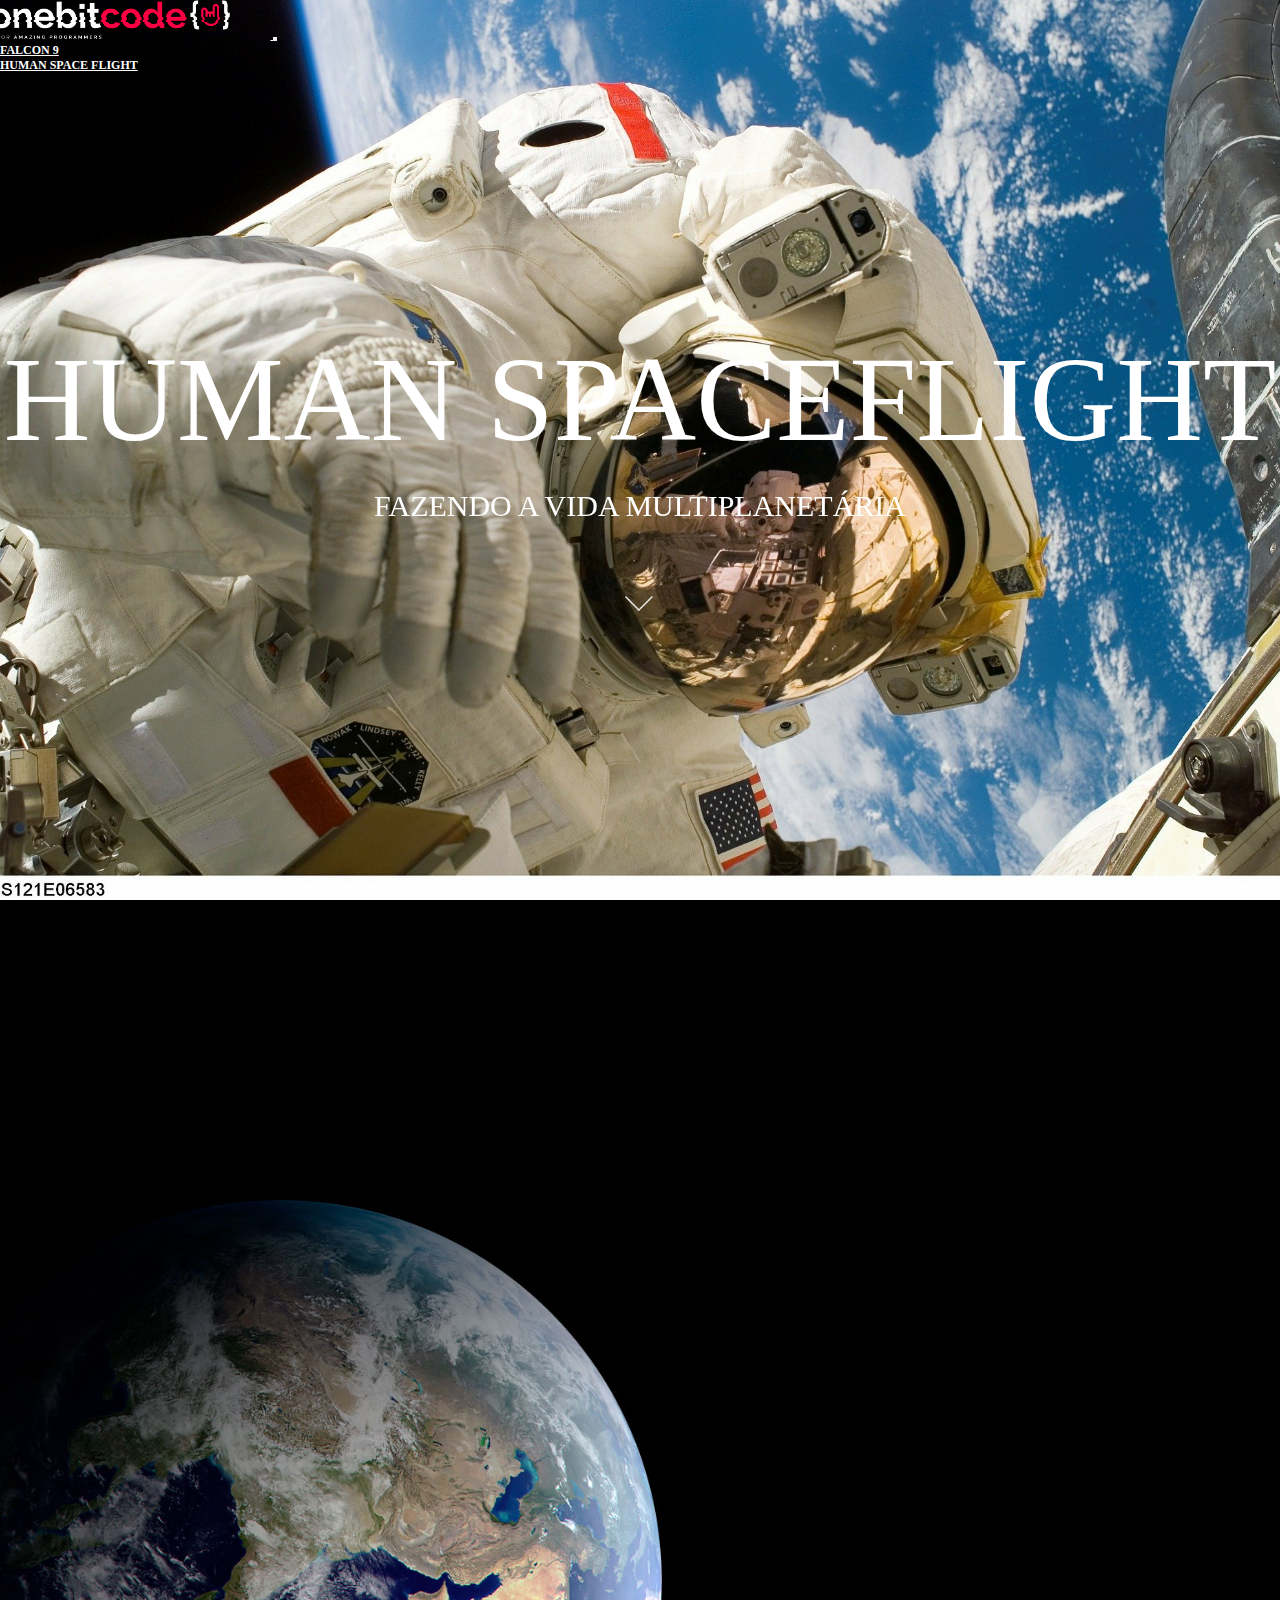
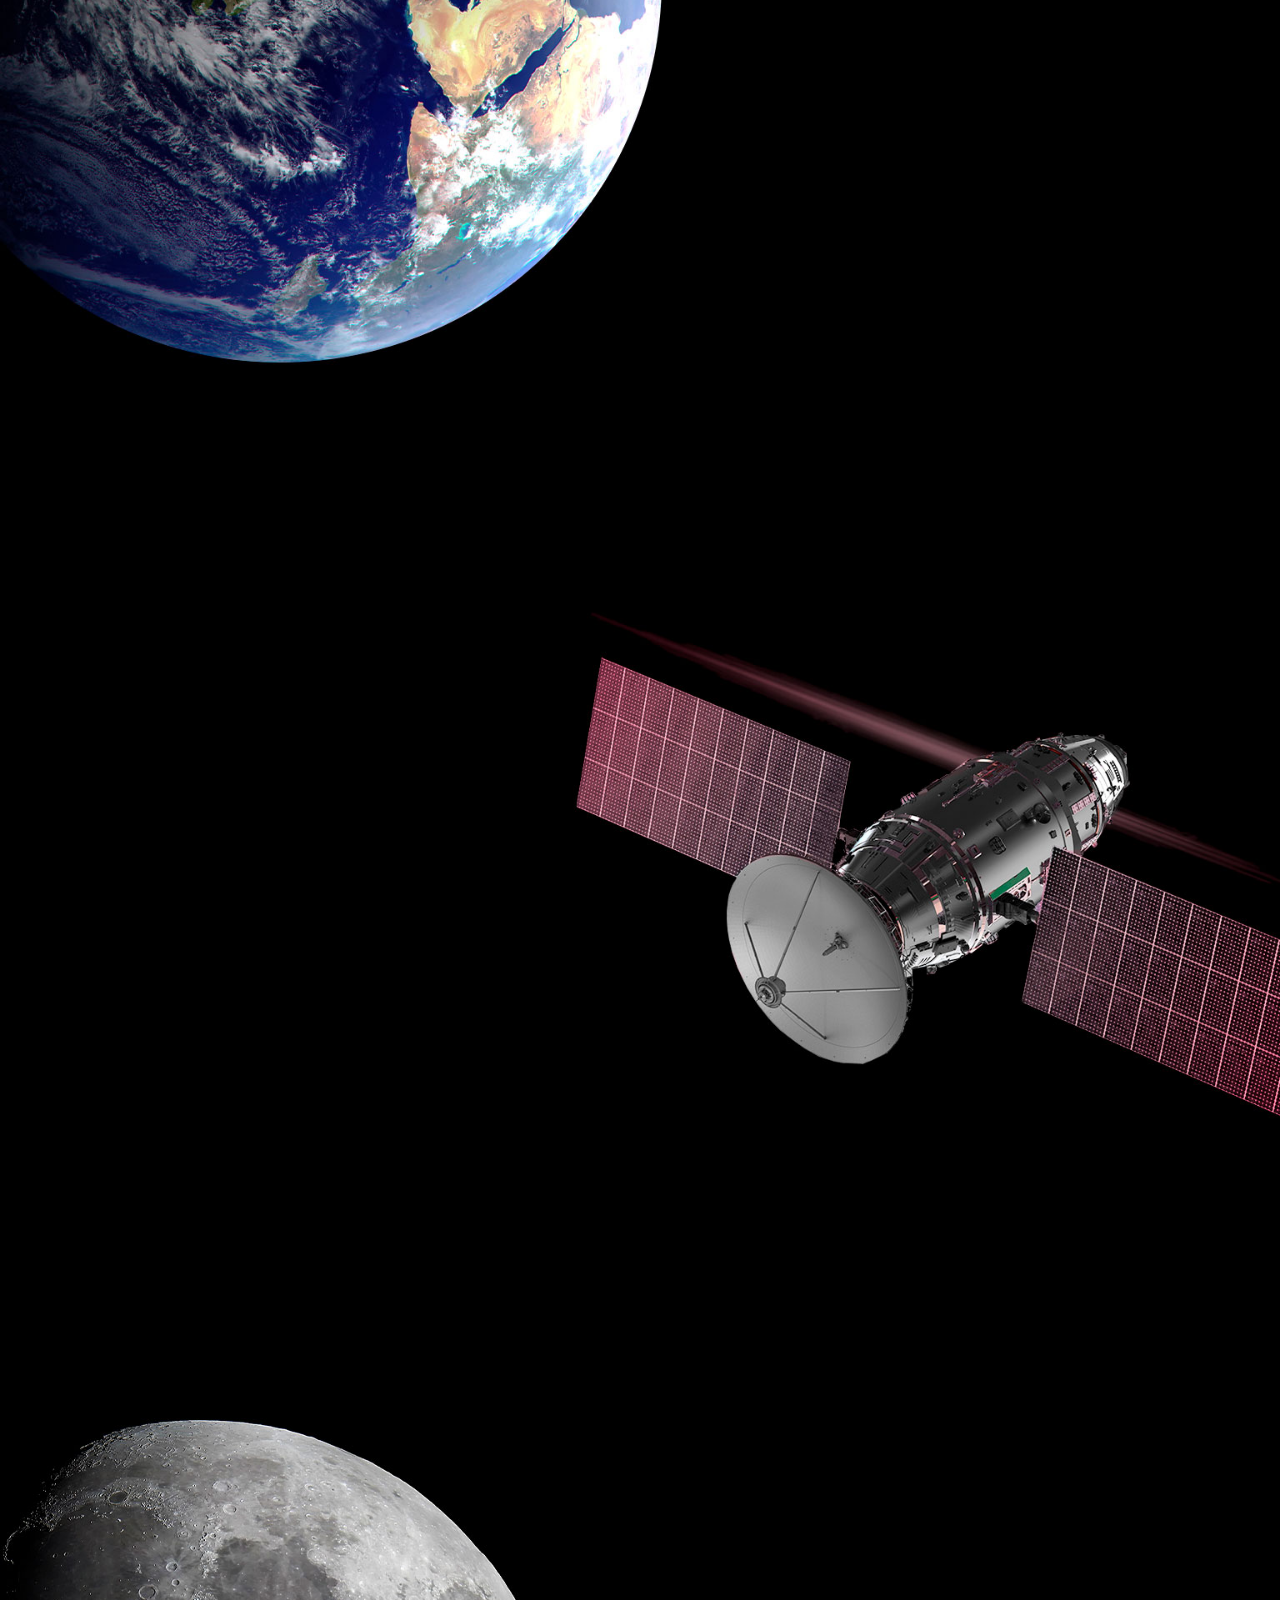
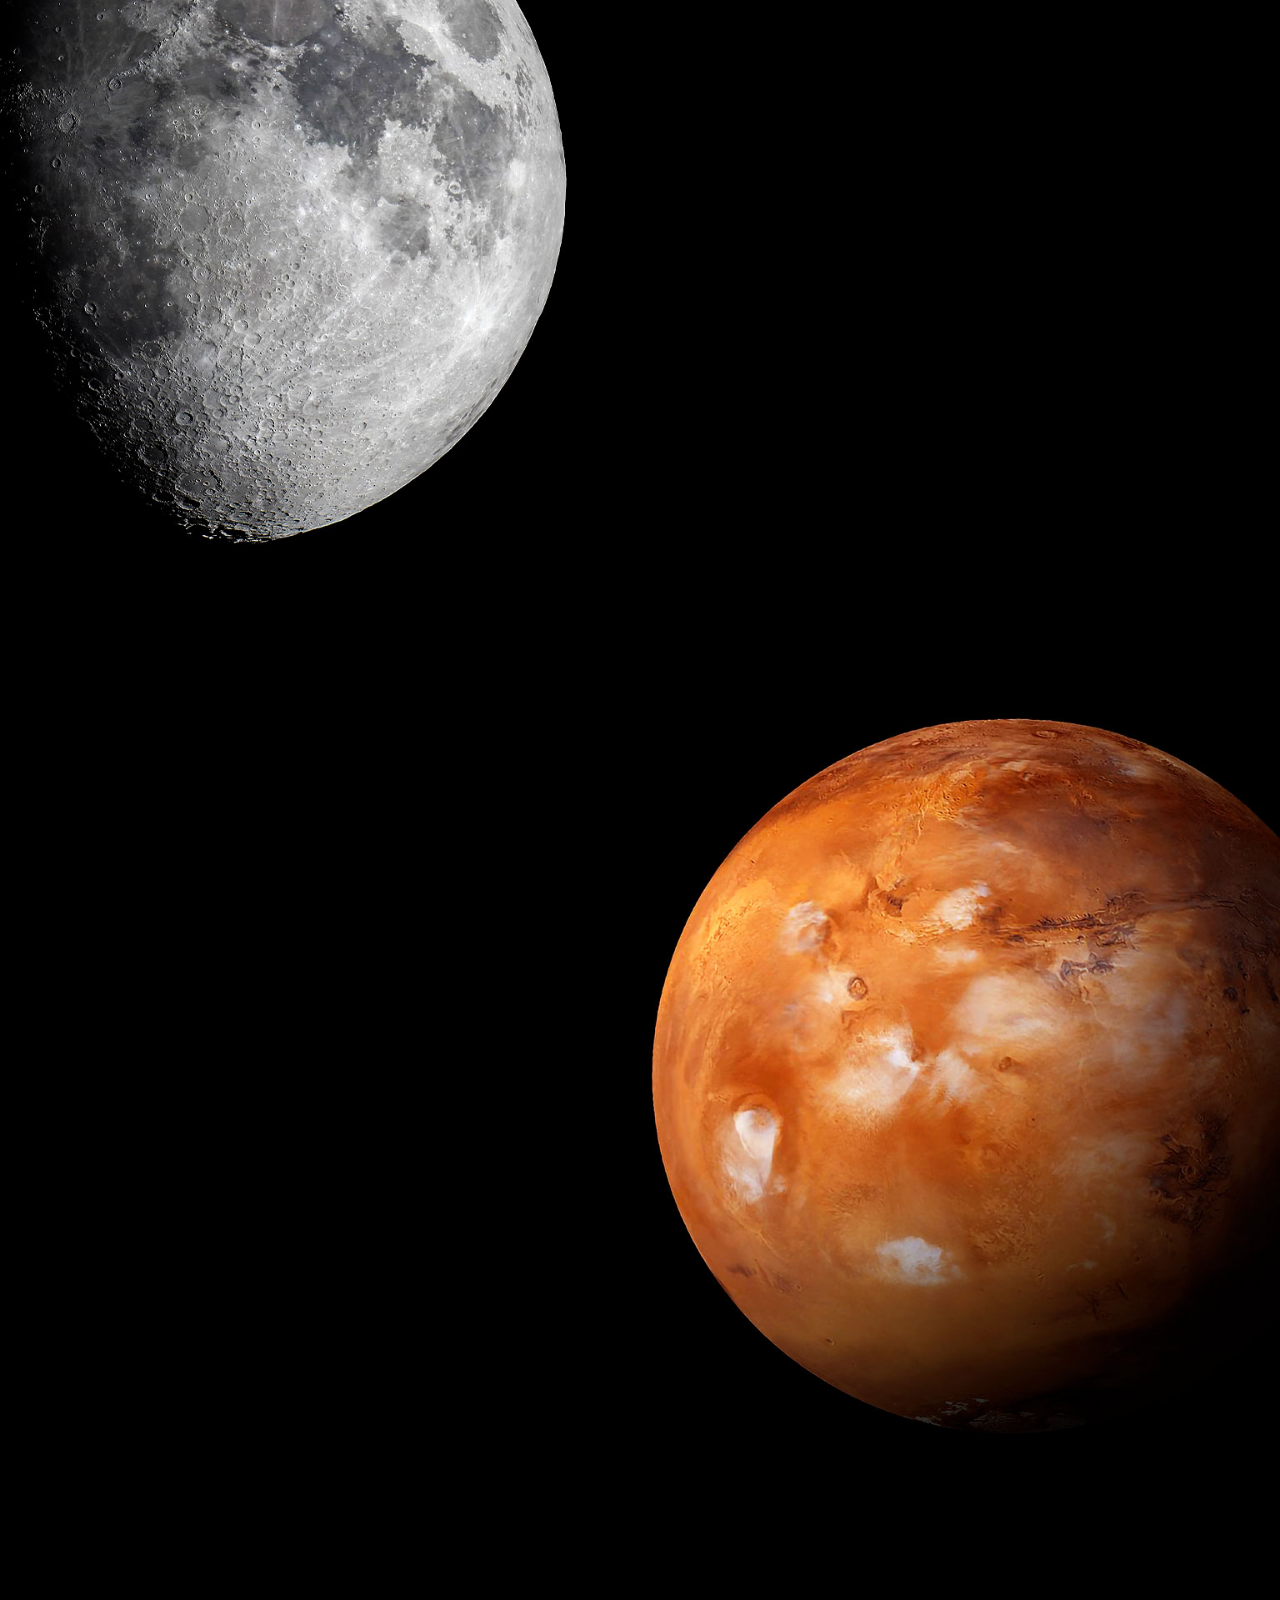
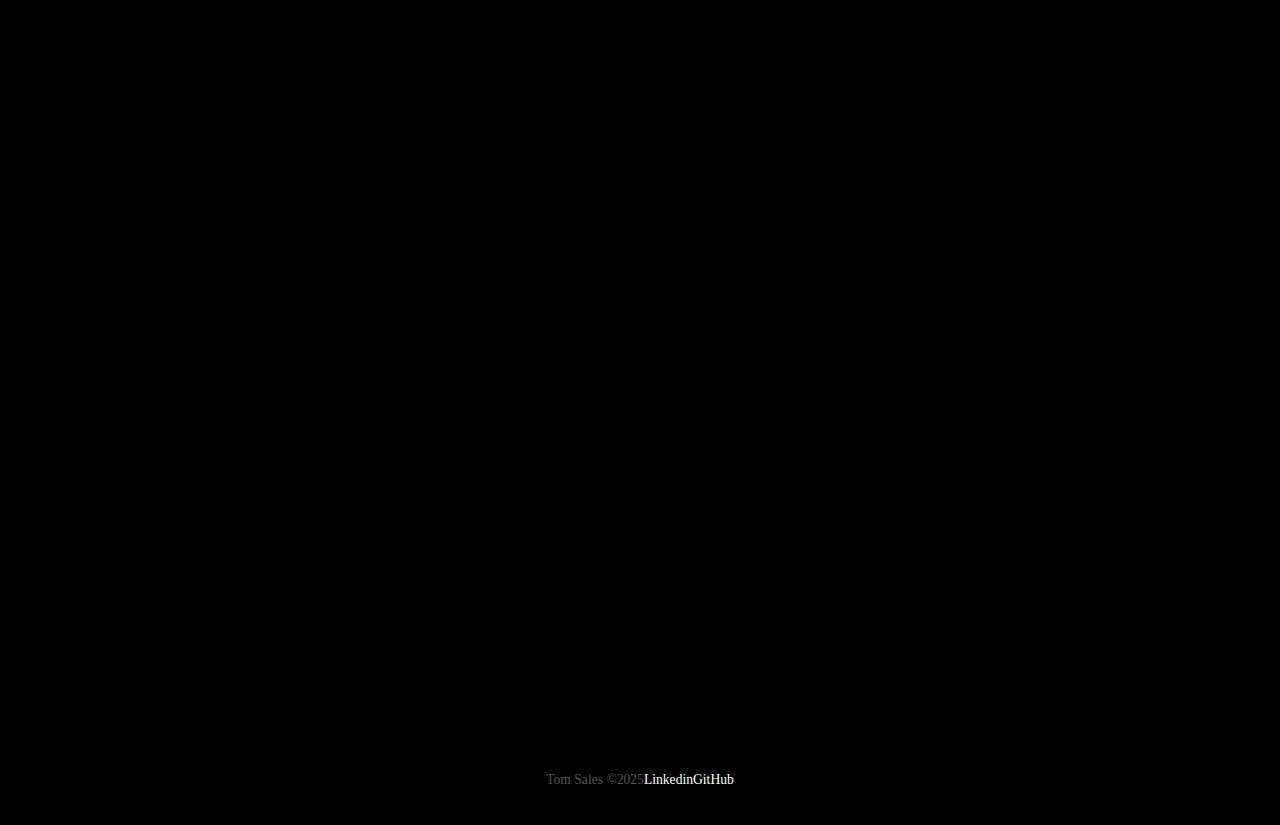
<file: humanSpace.html>
<!DOCTYPE html>
<html lang="pt-br">
<head>
    <meta charset="UTF-8">
    <meta name="viewport" content="width=device-width, initial-scale=1.0">

    <!-- Bootstrap css -->
    <link href="https://cdn.jsdelivr.net/npm/bootstrap@5.1.3/dist/css/bootstrap.min.css" rel="stylesheet" integrity="sha384-1BmE4kWBq78iYhFldvKuhfTAU6auU8tT94WrHftjDbrCEXSU1oBoqyl2QvZ6jIW3" crossorigin="anonymous">

    <!-- Lib text -->
    <link rel="stylesheet" href="https://unpkg.com/aos@next/dist/aos.css" />


    <!-- Favicon -->
    <link rel="shortcut icon" href="./images/favicon.png" type="image/x-icon">

    <!-- Link do css -->
    <link rel="stylesheet" href="./css/styles.css">

    <title>OnebitX - Human Spaceflight</title>
</head>
<body>

    <div class="container-fluid container00 container08">
        <div class="container">
            <header class="header">

                <nav class="navbar navbar-expand-lg navbar-dark bg-transparent pt-4">
                    <div class="container-fluid">
                        <a href="index.html">
                            <img src="./images/logo-obc-2021-darkbg.png" alt="Logo OneBitX"
                            class="logoPc img-fluid">
                        </a>

                        <button class="navbar-toggler" type="button" data-bs-toggle="collapse" data-bs-target="#navbarNav" aria-controls="navbarNav" aria-expanded="false" aria-label="Toggle navigation">
                            <span class="navbar-toggler-icon"></span>
                        </button>

                        <div class="collapse navbar-collapse" id="navbarNav">
                            <ul class="navbar-nav">
                                <li class="nav-item">
                                    <a class="nav-link active" aria-current="page" href="falcon9.html" id="navItem">
                                        FALCON 9
                                    </a>
                                </li>
                                <li class="nav-item">
                                    <a class="nav-link active" href="humanSpace.html" id="navItem">
                                        HUMAN SPACE FLIGHT
                                    </a>
                                </li>
                            </ul>
                        </div>
                    </div>
                </nav>
            </header>
        </div>

        <div class="container text-center container01Content" data-aos="fade-down" data-aos-duration="1500">
            <p class="h1 titleHuman">HUMAN SPACEFLIGHT</p>
            <p class="subTitleHuman">FAZENDO A VIDA MULTIPLANETÁRIA</p>

            <img src="./images/home/arrowDown.gif" alt="arrowDown" class="arrowDown">
        </div>
    </div>

    <div class="container-fluid text-center earthDesc">
        <p class="textDescEarth" data-aos="flip-right" data-aos-duration="1200">
            SpaceX também oferece voos cormeciais para orbita terrestre e lunar.
            Para começar a planejar a sua jornada, por favor contate-nos por tomsalescamargo@gmail.com
        </p>
    </div>

    <div class="container-fluid container00 container09">

        <div class="containerRightContent" data-aos="fade-left" data-aos-duration="1500">
            <p>MISSÃO</p>
            <p class="h2 titleSection">ÓRBITA DA TERRA</p>
            <p class="subTitle">EXPERIMENTE O PLANETA AZUL A 300KM DE ALTURA</p>
            <button type="button" class="btn btn-outline-light py-3 px-5">
                EXPLORAR
            </button>
        </div>
    </div>

    <div class="container-fluid container00 container10">

        <div class="containerLeftContent" data-aos="fade-down-right" data-aos-duration="2000">
            <p>MISSÃO</p>
            <p class="h2 titleSection">ESTAÇÃO ESPACIAL</p>
            <p class="subTitle">TRANSPORTANDO HUMANOS PARA O LABORATÓRIO VOADOR NO CÉU</p>
            <button type="button" class="btn btn-outline-light py-3 px-5">
                EXPLORAR
            </button>
        </div>
    </div>

    <div class="container-fluid container00 container11">

        <div class="containerRightContent" data-aos="zoom-out-left" data-aos-duration="2000">
            <p>MISSÃO</p>
            <p class="h2 titleSection">LUA</p>
            <p class="subTitle">RETORNANDO HUMANOS PARA A NOSSA LUA VIZINHA</p>
            <button type="button" class="btn btn-outline-light py-3 px-5">
                EXPLORAR
            </button>
        </div>
    </div>

    <div class="container-fluid container00 container12">

        <div class="containerLeftContent" data-aos="flip-left" data-aos-duration="2000">
            <p>MISSÃO</p>
            <p class="h2 titleSection">MARTE E ALÉM</p>
            <p class="subTitle">O CAMINHO PARA TORNAR A HUMANIDADE MULTIPLANETÁRIA</p>
            <button type="button" class="btn btn-outline-light py-3 px-5">
                EXPLORAR
            </button>
        </div>
    </div>

    <div class="container-fluid text-center downloadDesc">
        <p data-aos="fade-right" data-aos-duration="1200">
            Para mais informações sobre os serviços entre em contato com tomsalescamargo@gmail.com
        </p>

        <button type="button" class="btn btn-outline-light p-3" data-aos="flip-left" data-aos-duration="1000">
            GUIA DO USUÁRIO
        </button>

        <button type="button" class="btn btn-outline-light p-3" data-aos="flip-up" data-aos-duration="1300">
            GUIA DO USUÁRIO
        </button>
    </div>

    <footer class="container-fluid footer">
        <span class="me-4 copyTS">Tom Sales &copy;2025</span>
        <a href="https://linkedin.com/in/tom-sales-camargo" target="_blank" class="me-4">Linkedin</a>
        <a href="https://github.com/tomsalescamargo" target="_blank">GitHub</a>
    </footer>

    <!-- Bootstrap script -->
    <script src="https://cdn.jsdelivr.net/npm/bootstrap@5.1.3/dist/js/bootstrap.bundle.min.js" integrity="sha384-ka7Sk0Gln4gmtz2MlQnikT1wXgYsOg+OMhuP+IlRH9sENBO0LRn5q+8nbTov4+1p" crossorigin="anonymous"></script> 

    <!-- Lib text script -->
    <script src="https://unpkg.com/aos@next/dist/aos.js"></script>
    <script>
      AOS.init();
    </script>
</body>
</html>
</file>
<file: css/styles.css>
@import url("https://fonts/googleapis.com/css2?family=Rubik:wght@400;514&display=swap");
* {
  color: #fff;
  margin: 0;
  padding: 0;
  box-sizing: border-box;
}

.header {
  font-size: 0.75rem;
  font-weight: bold;
}
.header #navItem:hover {
  color: #b9b9b9;
}

.container00 {
  min-height: 100vh;
  background-size: cover;
  background-repeat: no-repeat;
  background-position: center;
}

.arrowDown {
  display: inline-block;
  width: 5.6rem;
  margin-top: 0.3rem;
}

.logoPc {
  width: 15rem;
  margin-left: -0.6rem;
  margin-right: 2.5rem;
}

#button {
  padding: 0.94rem 2.2rem;
  border: 2px solid #fff;
}

.downloadDesc {
  background-color: #000;
  height: 90vh;
  padding-top: 25%;
}
.downloadDesc button {
  border: 2px solid #fff;
  margin-right: 0.6rem;
}

.footer {
  background-color: #000;
  height: 10vh;
  font-size: 0.85rem;
  font-weight: 500;
  display: flex;
  align-items: center;
  justify-content: center;
}
.footer a {
  text-decoration: none;
  color: #fff;
}
.footer a:hover {
  color: #b9b9b9;
}
.footer .copyTS {
  color: #555252;
}

@media screen and (max-width: 28.125rem) {
  .downloadDesc button {
    margin: 0.625rem 0;
  }
}
@media screen and (max-width: 25.313rem) {
  .logoPc {
    width: 11.25rem;
    margin-top: 1rem;
  }
  .footer {
    font-size: 0.625rem;
  }
}
@media screen and (max-width: 21.875rem) {
  .logoPc {
    width: 9.375rem;
    margin-top: 1rem;
  }
}
.container00.container01 {
  background-image: url(../images/home/01.jpg);
}
.container00.container02 {
  background-image: url(../images/home/02.jpg);
}
.container00.container03 {
  background-image: url(../images/home/03.gif);
}
.container00.container04 {
  background-image: url(../images/home/04.jpg);
}

.titlePadding {
  padding-top: 12.5rem;
}

.shortTitle {
  width: 34.375rem;
  margin-bottom: 1.55rem;
}

.mediumTitle {
  width: 40.625rem;
  margin-bottom: 1.55rem;
}

@media screen and (max-width: 46.875rem) {
  .titlePadding {
    padding-top: 7.5rem;
  }
  .shortTitle,
  .mediumTitle {
    width: auto;
    font-size: 3.125rem;
  }
}
@media screen and (max-width: 23.75rem) {
  .shortTitle,
  .mediumTitle {
    width: auto;
    font-size: 2.5rem;
  }
}
.container00.container05 {
  background-image: url(../images/falcon9/01.jpg);
}
.container00.container06 {
  background-image: url(../images/falcon9/02.jpg);
}
.container00.carrossel01 {
  background-image: url(../images/falcon9/03.jpg);
}
.container00.carrossel02 {
  background-image: url(../images/falcon9/04.jpg);
}
.container00.carrossel03 {
  background-image: url(../images/falcon9/05.jpg);
}
.container00.carrossel04 {
  background-image: url(../images/falcon9/06.jpg);
}
.container00.carrossel05 {
  background-image: url(../images/falcon9/07.jpg);
}
.container00.container07 {
  background-image: url(../images/falcon9/08.jpg);
}

.titleFalcon9 {
  color: #000;
  font-size: 5.625rem;
  font-family: "Rubik", sans-serif;
  font-weight: 600;
}

.subTitleFalcon9 {
  color: #000;
}

.titleContent {
  display: flex;
  flex-direction: column;
  justify-content: center;
  height: 80vh;
}

.numbers {
  background-color: #000;
  height: 40vh;
  display: flex;
  flex-direction: column;
  justify-content: center;
}
.numbers .titleNumber {
  font-size: 5.625rem;
}
.numbers .subTitleNumber {
  font-size: 1.25rem;
}

.falcon9Desc {
  font-size: 1.375rem;
  width: 38rem;
  line-height: 3.125rem;
}

.containerFalcon9Desc {
  display: grid;
  height: 90vh;
  align-items: center;
  justify-content: left;
}

#overViewPosition {
  width: 31.25rem;
  margin-left: 13%;
  padding-top: 15%;
}

.carrosselSlide img {
  height: 100vh;
}

.carouselText {
  background-color: #000;
}

@media screen and (max-width: 48rem) {
  .numbers .titleNumber {
    font-size: 5rem;
  }
  .numbers .subTitleNumber {
    font-size: 1.12rem;
  }
  .falcon9Desc {
    width: auto;
  }
  #overViewPosition {
    padding-top: 35%;
  }
}
@media screen and (max-width: 35.94rem) {
  .numbers {
    height: 80vh;
  }
  #overViewPosition {
    width: 70vw;
    margin-left: auto;
  }
}
@media screen and (max-width: 23.44rem) {
  .numbers {
    height: 100vh;
  }
  .titleFalcon9 {
    font-size: 3.125rem;
  }
  .subTitleFalcon9 {
    font-size: 1rem;
  }
  .falcon9Desc {
    font-size: 1rem;
    line-height: auto;
  }
}
.container00.container08 {
  background-image: url(../images/humanFlight/01.jpg);
}
.container00.container09 {
  background-image: url(../images/humanFlight/02.jpg);
}
.container00.container10 {
  background-image: url(../images/humanFlight/03.jpg);
}
.container00.container11 {
  background-image: url(../images/humanFlight/04.jpg);
}
.container00.container12 {
  background-image: url(../images/humanFlight/05.jpg);
}

.container01Content {
  height: 90vh;
  display: flex;
  flex-direction: column;
  justify-content: center;
  align-items: center;
}
.container01Content .titleHuman {
  font-size: 7.5rem;
}
.container01Content .subTitleHuman {
  margin-top: 1.25rem;
  margin-bottom: 3.125rem;
  font-size: 1.875rem;
  font-weight: 300;
}

.earthDesc {
  background-color: #000;
  height: 25vh;
  display: flex;
  align-items: center;
  justify-content: center;
}
.earthDesc .textDescEarth {
  color: #d8d8d8;
  font-size: 1.25rem;
  font-weight: 400;
  width: 50rem;
}

.containerRightContent {
  margin-left: 55%;
  padding-top: 15%;
}

.titleSection {
  font-size: 3.75rem;
  font-weight: bold;
}

.subTitle {
  font-weight: 300;
  margin-bottom: 2.5rem;
}

.containerLeftContent {
  margin-left: 5%;
  padding-top: 15%;
}

@media screen and (max-width: 48rem) {
  .container01Content .titleHuman {
    font-size: 5.625rem;
  }
  .container01Content .img {
    width: 9.375rem;
  }
  .containerRightContent {
    margin-left: 15%;
  }
  .containerLeftContent {
    margin-left: 15%;
  }
  .earthDesc .textDescEarth {
    color: #d8d8d8;
    font-weight: 400;
    font-size: 1rem;
    width: auto;
  }
}
@media screen and (max-width: 38.125rem) {
  .container01Content .titleHuman {
    font-size: 3.75rem;
  }
  .container01Content .subTitleHuman {
    font-size: 1.5rem;
  }
  .containerRightContent {
    margin-left: 5%;
  }
  .containerLeftContent {
    margin-left: 5%;
  }
  .titleSection {
    font-size: 3.125rem;
  }
}
@media screen and (max-width: 23.75rem) {
  .container01Content .titleHuman {
    font-size: 2.8rem;
  }
  .container01Content .subTitleHuman {
    font-size: 1rem;
  }
  img {
    width: 100px;
  }
}

/*# sourceMappingURL=styles.css.map */
</file>
